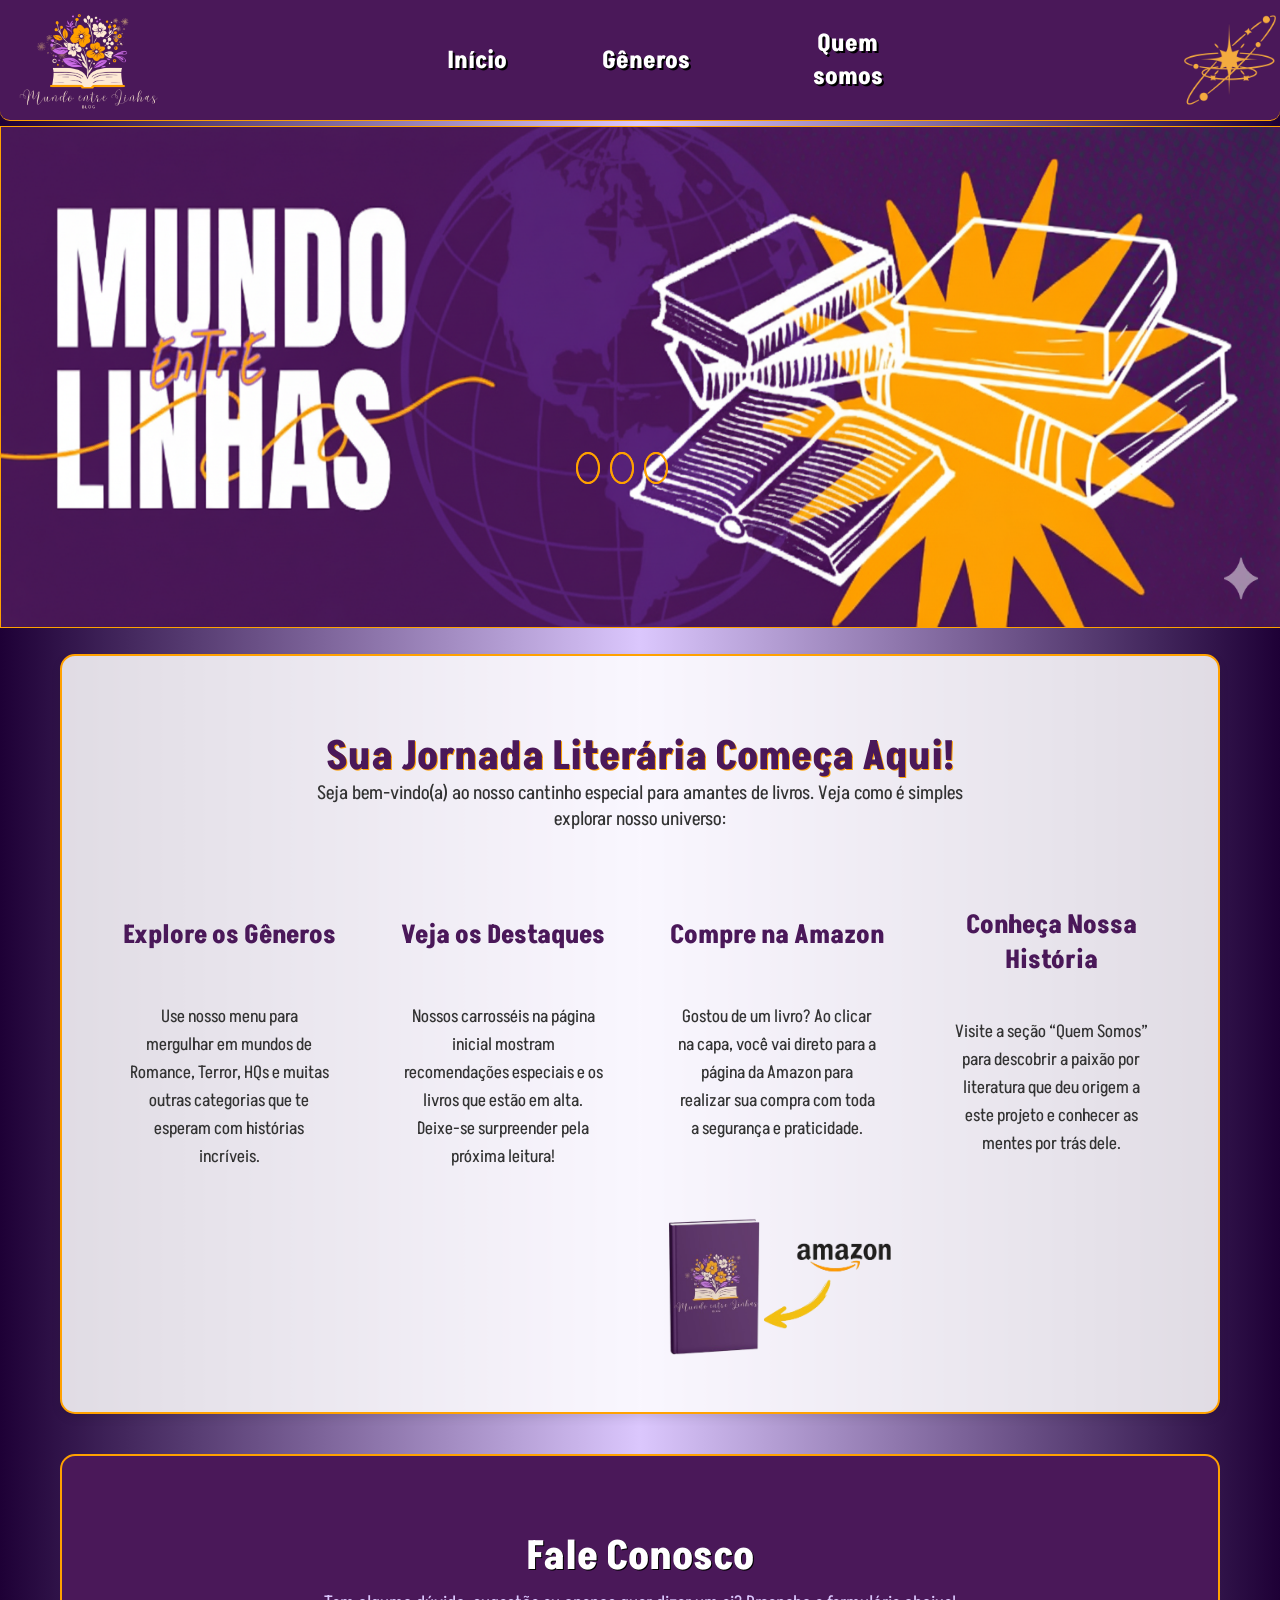
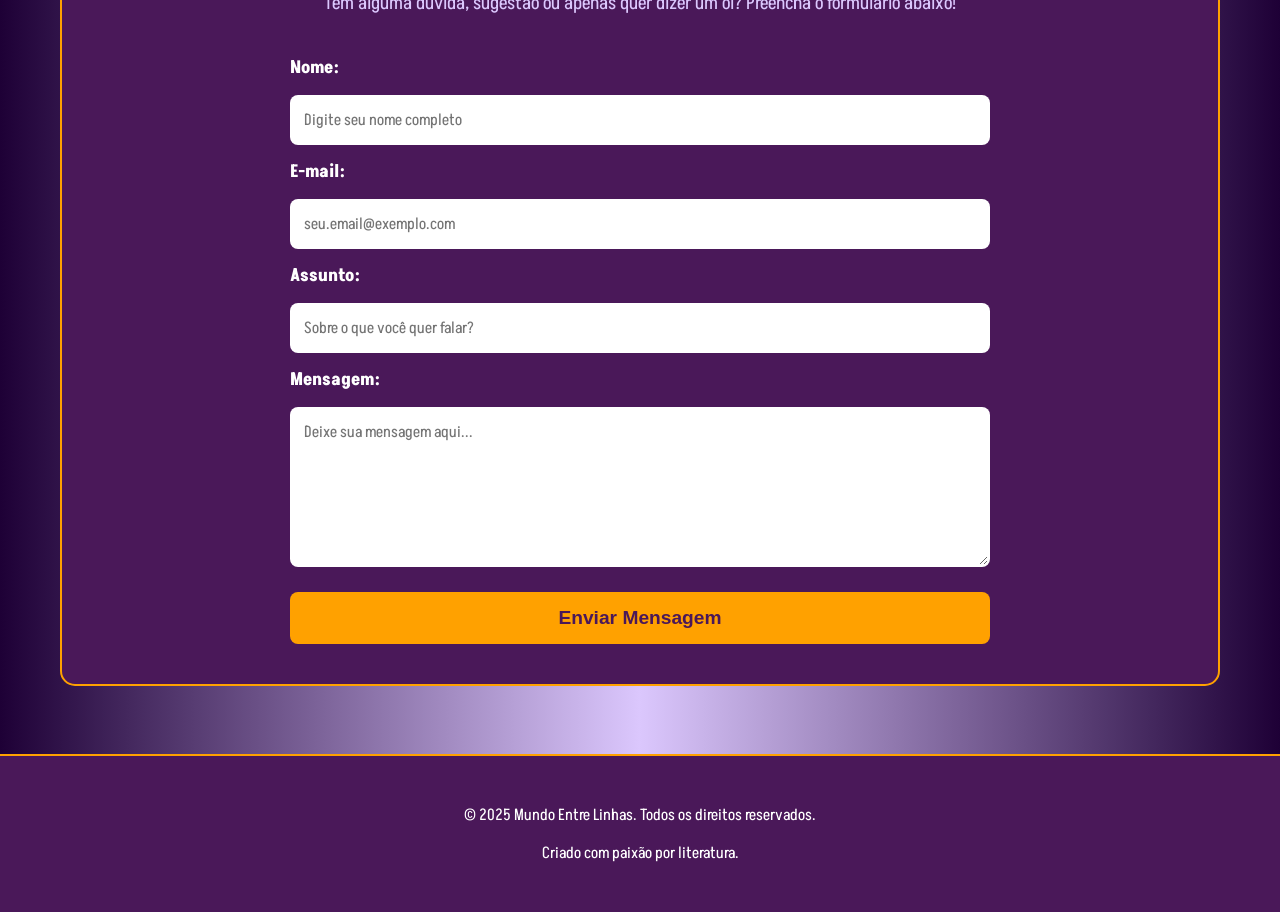
<file: index.html>
<!DOCTYPE html>
<html lang="pt-BR">
<head>
    <meta charset="UTF-8">
    <meta name="viewport" content="width=device-width, initial-scale=1.0">
    <title>Mundo Entre Linhas</title>
    <link rel="stylesheet" href="style.css">
    <link rel="icon" href="img/favicon.png">  <!--FAVICON-->

</head>
<body>

<!--Menu-->
    <header>
        <div class="header-content">
            <img src="img/logo.png" alt="logoheader" class="logo">
          <div class="cabecalho">
              <a href="">Início</a>
              <div class="dropdown">
                <a href="#" class="dropdown-btn">Gêneros</a>
                <div class="dropdown-content">
                    <a href="livros/romance.html">Românce</a>
                    <a href="livros/macabro.html">Terror</a>
                    <a href="livros/aventura.html">HQS</a>
                </div>
              </div>
                <a href="quem_somos/quem-somos.html">Quem somos</a>
          </div>
          <img src="img/sistema_solar.webp" alt="logoheader" class="logo">
        </div>
    </header>

    <!-- Carrossel tela inicial -->
    <section class="slider" id="inicio">
        <div class="slider-content">
          <input type="radio" name="btn-radio" id="radio1">
          <input type="radio" name="btn-radio" id="radio2">
          <input type="radio" name="btn-radio" id="radio3">

          <div class="slide-box primeiro">
            <img class="img-desktop" src="img/Carrossel 1.png" alt="slide 1">
            <img class="img-mobile" src="img/Carrossel 1.jpeg" alt="slide 1">
          </div>
   
          <div class="slide-box">
            <img class="img-desktop" src="img/Carrossel 2.jpeg" alt="slide 2">
            <img class="img-mobile" src="img/Carrossel 2.jpeg" alt="slide 2">
          </div>


          <div class="slide-box">
            <img class="img-desktop" src="img/Carrossel.jpeg" alt="slide 3">
            <img class="img-mobile" src="img/Carrossel.jpeg" alt="slide 3">
          </div>
   
          <div class="nav-auto">
            <div class="auto-btn1"></div>
            <div class="auto-btn2"></div>
            <div class="auto-btn3"></div>
          </div>
   
          <div class="nav-manual">
            <label for="radio1" class="manual-btn"></label>
            <label for="radio2" class="manual-btn"></label>
            <label for="radio3" class="manual-btn"></label>
          </div>
        </div>
    </section>


<main class="container">
        <section class="how-it-works">
            <h2 class="section-title">Sua Jornada Literária Começa Aqui!</h2>
            <p class="section-subtitle">Seja bem-vindo(a) ao nosso cantinho especial para amantes de livros. Veja como é simples explorar nosso universo:</p>
            <div class="steps-container">
                <div class="step">
                    <h3>Explore os Gêneros</h3>
                    <p>Use nosso menu para mergulhar em mundos de Romance, Terror, HQs e muitas outras categorias que te esperam com histórias incríveis.</p>
                </div>
                <div class="step">
                    <h3>Veja os Destaques</h3>
                    <p>Nossos carrosséis na página inicial mostram recomendações especiais e os livros que estão em alta. Deixe-se surpreender pela próxima leitura!</p>
                </div>
                 <div class="step">
                    <h3>Compre na Amazon</h3>
                    <p>Gostou de um livro? Ao clicar na capa, você vai direto para a página da Amazon para realizar sua compra com toda a segurança e praticidade.</p>
                    <img src="img/Imagem livro amazon.png" alt="Imagem capa interativa">
                </div>
                <div class="step">
                    <h3>Conheça Nossa História</h3>
                    <p>Visite a seção “Quem Somos” para descobrir a paixão por literatura que deu origem a este projeto e conhecer as mentes por trás dele.</p>
                </div>
            </div>
        </section>

        <section class="contact-section">
            <h2 class="section-title">Fale Conosco</h2>
            <p class="section-subtitle">Tem alguma dúvida, sugestão ou apenas quer dizer um oi? Preencha o formulário abaixo!</p>
            <form class="contact-form" action="#" method="post">
                <label for="name">Nome:</label>
                <input type="text" id="name" name="name" placeholder="Digite seu nome completo" required>

                <label for="email">E-mail:</label>
                <input type="email" id="email" name="email" placeholder="seu.email@exemplo.com" required>

                <label for="subject">Assunto:</label>
                <input type="text" id="subject" name="subject" placeholder="Sobre o que você quer falar?" required>

                <label for="message">Mensagem:</label>
                <textarea id="message" name="message" rows="6" placeholder="Deixe sua mensagem aqui..." required></textarea>

                <button type="submit" class="submit-btn">Enviar Mensagem</button>
            </form>

            <div id="success-message">
                <h3>Mensagem Enviada com Sucesso!</h3>
                <p>Obrigado por entrar em contato. Responderemos em breve!</p>
            </div>

        </section>
    </main>
<!-- Footer -->
 <footer class="site-footer">
        <p>© 2025 Mundo Entre Linhas. Todos os direitos reservados.</p>
        <p>Criado com paixão por literatura.</p>
   </footer>

    <a href="#inicio" id="back-to-top-btn" title="Voltar ao topo">&uarr;</a>

    <script src="script.js"></script>
        
      

</body>
</html>
</file>
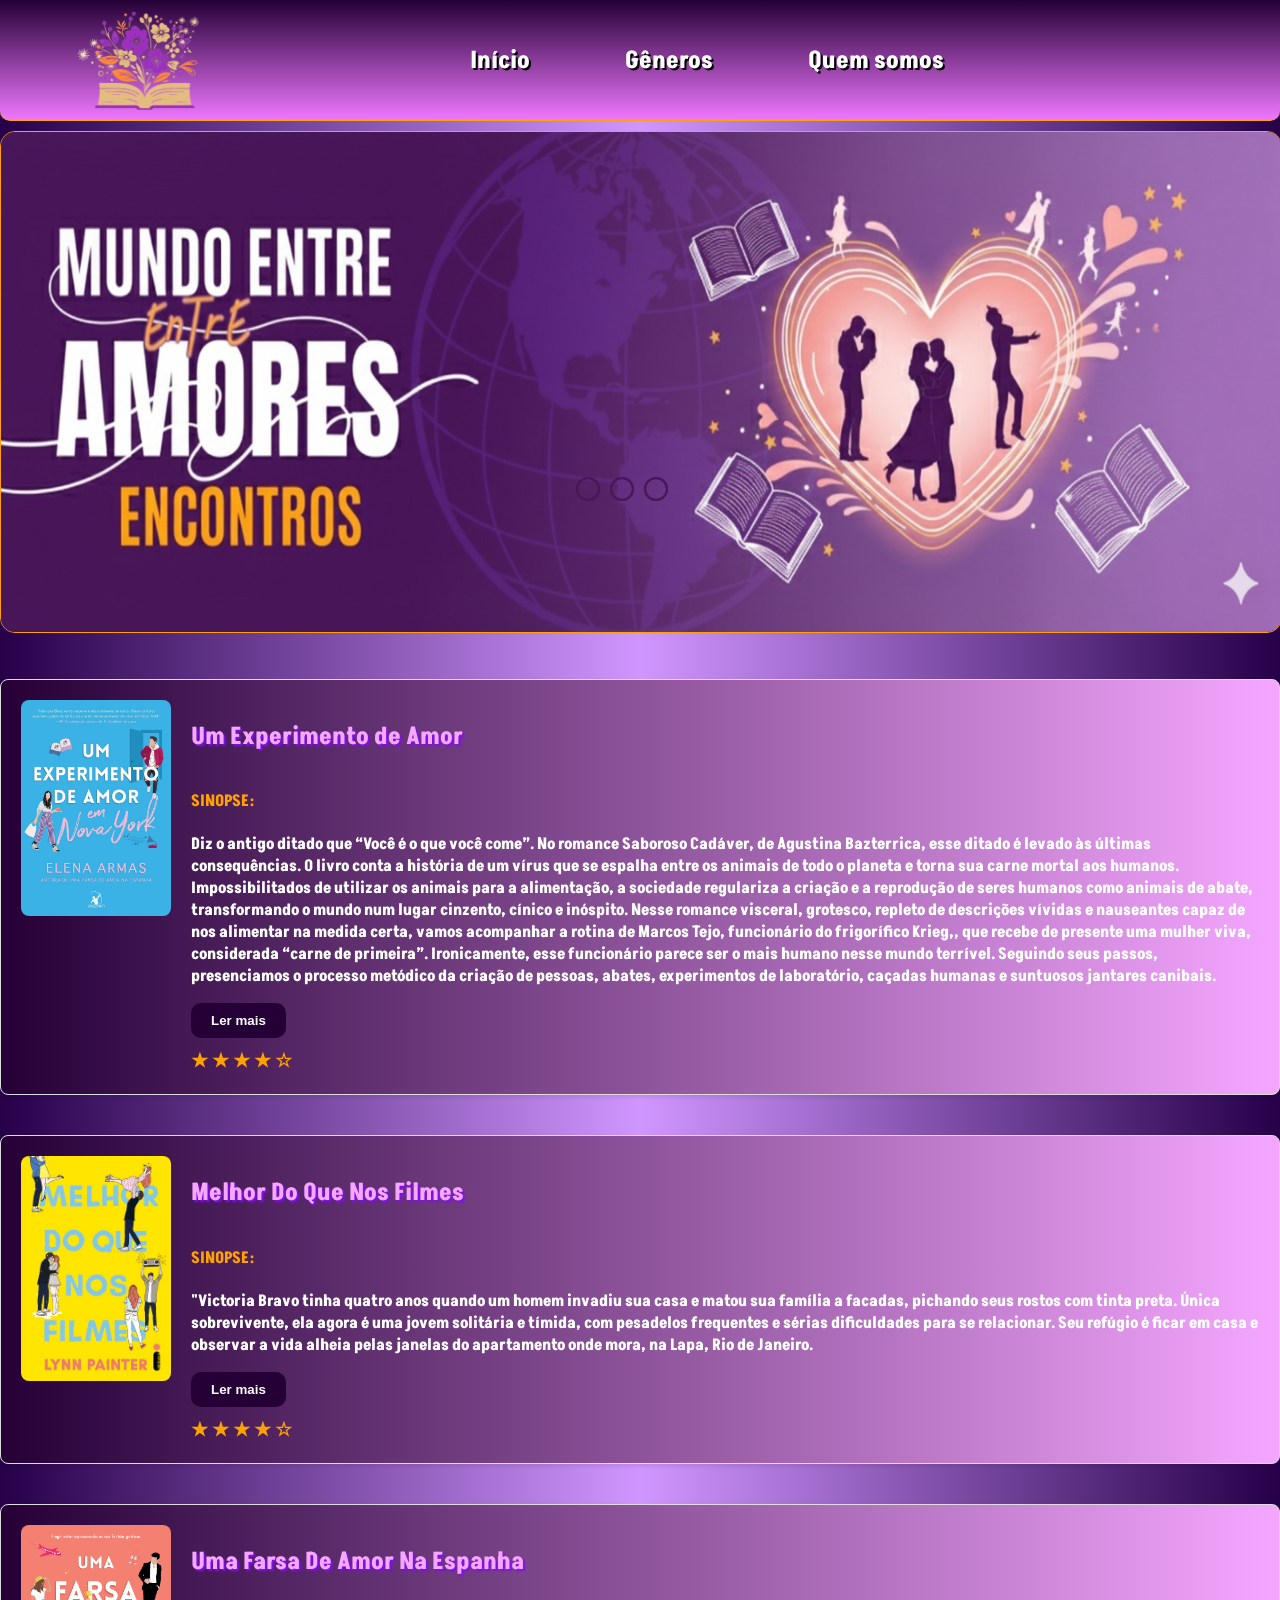
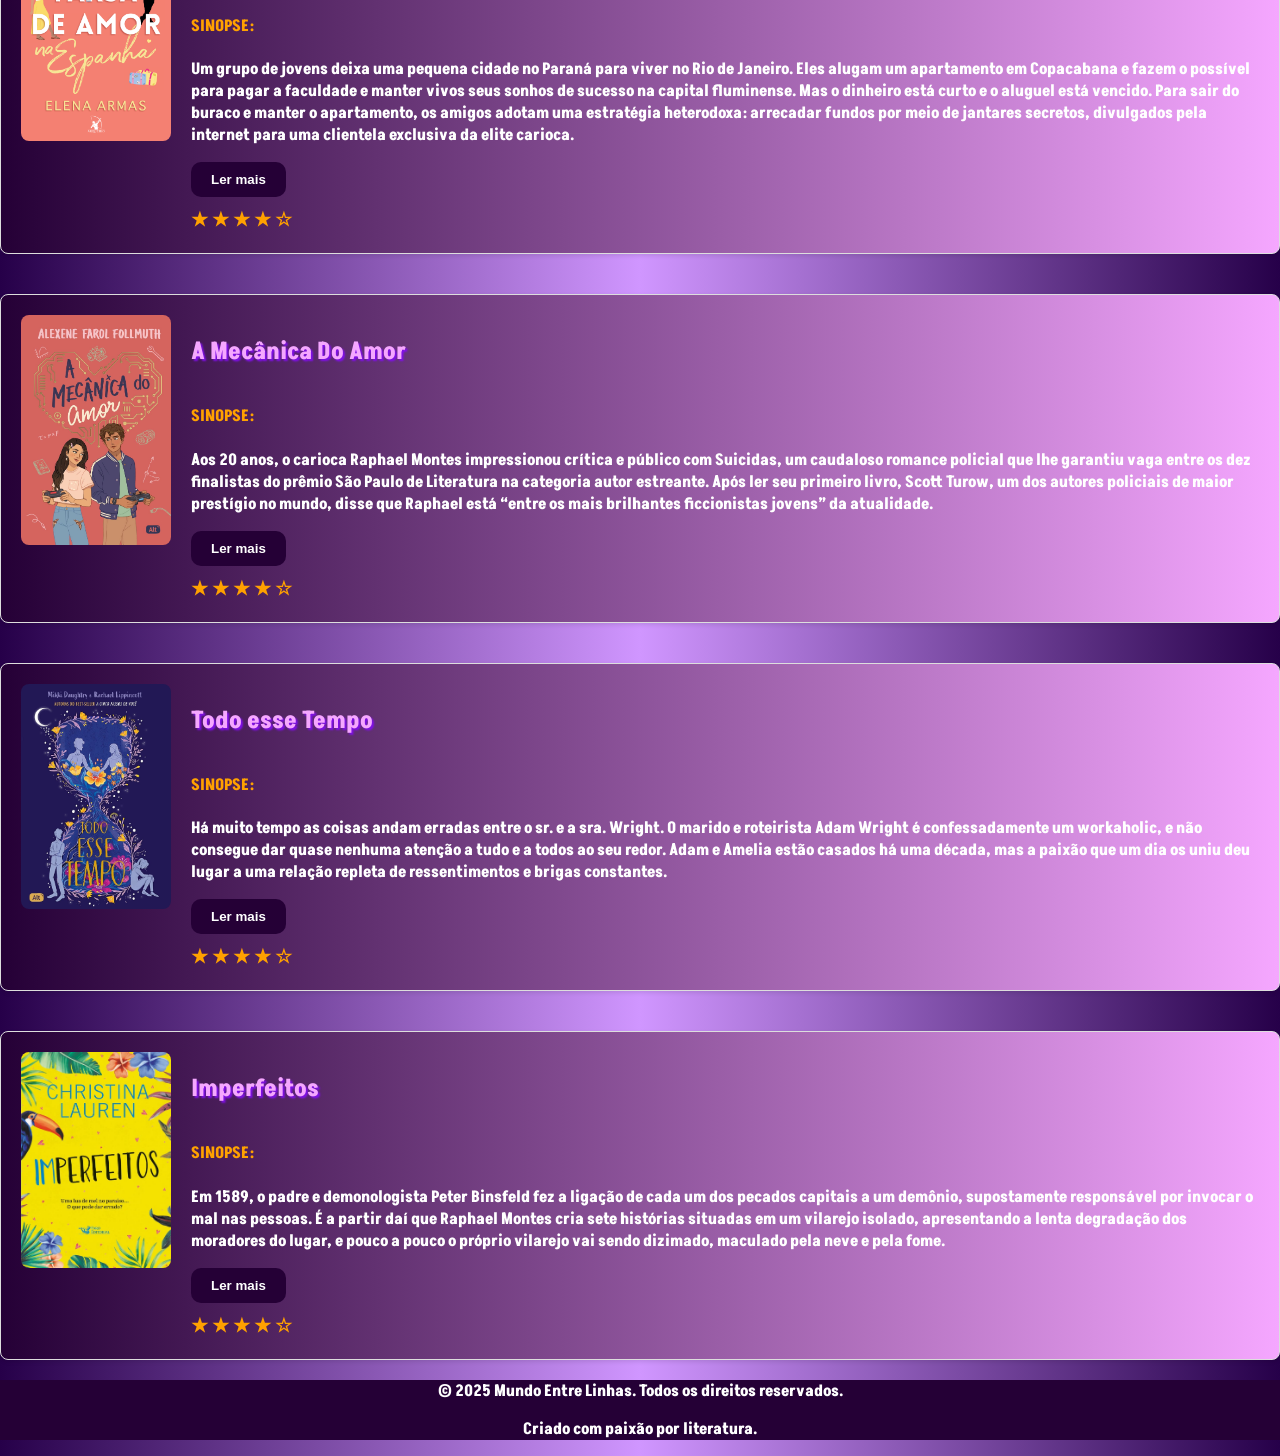
<file: livros/index.html>
<!DOCTYPE html>
<html lang="pt-BR">
<head>
    <meta charset="UTF-8">
    <meta name="viewport" content="width=device-width, initial-scale=1.0">
    <title>Mundo Entre Linhas</title>
    <link rel="stylesheet" href="mundo.css">
    <link rel="icon" href="../img/favicon.png">  <!--FAVICON-->
</head>
<body>


    <header>
        <div class="header-content">
            <img src="../img/favicon.png" alt="logoheader" class="logo">
          <div class="cabecalho">
              <a href="../index.html">Início</a>
              <div class="dropdown">
                <a href="#" class="dropdown-btn">Gêneros</a>
                <div class="dropdown-content">
                    <a href="../livros/index.html">Românce</a>
                    <a href="../livros/macabro.html">Terror</a>
                    <a href="../livros/aventura.html">HQS</a>
                </div>
              </div>
              <a href="../quem_somos/quem-somos.html">Quem somos</a>
          </div>
        </div>
    </header>


    <!-- Slider -->
    <section class="slider">
        <div class="slider-content">
          <input type="radio" name="btn-radio" id="radio1">
          <input type="radio" name="btn-radio" id="radio2">
          <input type="radio" name="btn-radio" id="radio3">
   
          <div class="slide-box primeiro">
            <img class="img-desktop" src="../img/romance.1.jpeg" alt="slide 1">
            <img class="img-mobile" src="../img/romance.1.jpeg" alt="slide 1">
          </div>
   
          <div class="slide-box">
            <img class="img-desktop" src="../img/romance.2.jpeg" alt="slide 2">
            <img class="img-mobile" src="../img/romance.2.jpeg" alt="slide 2">
          </div>


          <div class="slide-box">
            <img class="img-desktop" src="../img/Carrossel Romance 3.png" alt="slide 3">
            <img class="img-mobile" src="../img/Carrossel Romance 3.png" alt="slide 3">
          </div>
   
          <div class="nav-auto">
            <div class="auto-btn1"></div>
            <div class="auto-btn2"></div>
            <div class="auto-btn3"></div>
          </div>
   
          <div class="nav-manual">
            <label for="radio1" class="manual-btn"></label>
            <label for="radio2" class="manual-btn"></label>
            <label for="radio3" class="manual-btn"></label>
          </div>
        </div>
    </section>


    <div class="container">


<!-- Primeiro livro -->
<div class="book">
    <a href="https://www.amazon.com.br/experimento-amor-Nova-Sucesso-TikTok/dp/6555654740"><img src="../img/umexperimentode_amor.jpg" alt="Capa do livro Saboroso Cadáver"></a>
    <div class="book-content">
        <h2 class="book-title">Um Experimento de Amor</h2>
        <p class="book-description">
            <h4>SINOPSE:</h4>
            Diz o antigo ditado que “Você é o que você come”. No romance Saboroso Cadáver, de Agustina Bazterrica, esse ditado é levado às últimas consequências. O livro conta a história de um vírus que se espalha entre os animais de todo o planeta e torna sua carne mortal aos humanos. Impossibilitados de utilizar os animais para a alimentação, a sociedade regulariza a criação e a reprodução de seres humanos como animais de abate, transformando o mundo num lugar cinzento, cínico e inóspito. Nesse romance visceral, grotesco, repleto de descrições vívidas e nauseantes capaz de nos alimentar na medida certa, vamos acompanhar a rotina de Marcos Tejo, funcionário do frigorífico Krieg,, que recebe de presente uma mulher viva, considerada “carne de primeira”. Ironicamente, esse funcionário parece ser o mais humano nesse mundo terrível. Seguindo seus passos, presenciamos o processo metódico da criação de pessoas, abates, experimentos de laboratório, caçadas humanas e suntuosos jantares canibais.
            <span class="extra-content"> </span>
            <div id="aparecer" style="display: none;">Publicado originalmente em 2017, Saboroso Cadáver ganhou o Prêmio Clarín Novela naquele mesmo ano, na Argentina. Três anos depois, a tradução americana do livro recebeu o Ladies of Horror Fiction Award como melhor romance de 2020. Além disso, de acordo com o jornal Washington Post, foi um dos melhores lançamentos de horror, ficção científica e fantasia de 2020, ao lado de Temporada de Caça, de Stephen Graham Jones.</div>
<!--ARRUMAR O ID APARECER PARA QUE APAREÇA SÓ DEPOIS QUE A PESSOA CLICAR NO BOTÃO!-->
        </p>
        <button class="read-more" onclick='minhafuncao()'>Ler mais</button>
        <div class="stars">&#9733; &#9733; &#9733; &#9733; &#9734;</div>
    </div>
</div>
   
        <!-- Segundo livro -->
        <div class="book">
            <a href="https://www.amazon.com.br/Melhor-do-que-nos-filmes/dp/6555607289"><img src="../img/melhorquenosfilmes.jpg" alt="Capa do livro Uma mulher no escuro"></a>
            <div class="book-content">
                <h2 class="book-title">Melhor Do Que Nos Filmes </h2>
                <p class="book-description">
                    <h4>SINOPSE:</h4>
                    "Victoria Bravo tinha quatro anos quando um homem invadiu sua casa e matou sua família a facadas, pichando seus rostos com tinta preta. Única sobrevivente, ela agora é uma jovem solitária e tímida, com pesadelos frequentes e sérias dificuldades para se relacionar. Seu refúgio é ficar em casa e observar a vida alheia pelas janelas do apartamento onde mora, na Lapa, Rio de Janeiro.
                    <div id="aparecer2" style="display: none;" > Mas o passado bate à sua porta, e ela não sabe mais em quem pode confiar. Obrigada a enfrentar sua própria tragédia, Victoria embarca em uma jornada de amadurecimento e descoberta que a levará a zonas obscuras, mas também revelará as possibilidades do amor. Um psiquiatra, um amigo feito pela internet e um possível namorado ― qual dos três homens está usando tudo o que sabe para aterrorizar a vida de Vic? E o que afinal ele quer com ela?</div>
                </p>
                <button class="read-more" onclick='minhafuncao2()'>Ler mais</button>
                <div class="stars">&#9733; &#9733; &#9733; &#9733; &#9734;</div>
            </div>
        </div>
   
        <!-- Terceiro livro -->
        <div class="book">
            <a href="https://www.amazon.com.br/farsa-amor-Espanha-Sucesso-TikTok/dp/6555652977"><img src="../img/Uma farsa de amor na espanha.png" alt="Capa do liro Jantar Secreto"></a>
            <div class="book-content">
                <h2 class="book-title">Uma Farsa De Amor Na Espanha</h2>
                <p class="book-description">
                    <h4>SINOPSE:</h4>
                    Um grupo de jovens deixa uma pequena cidade no Paraná para viver no Rio de Janeiro. Eles alugam um apartamento em Copacabana e fazem o possível para pagar a faculdade e manter vivos seus sonhos de sucesso na capital fluminense. Mas o dinheiro está curto e o aluguel está vencido. Para sair do buraco e manter o apartamento, os amigos adotam uma estratégia heterodoxa: arrecadar fundos por meio de jantares secretos, 
                    divulgados pela internet para uma clientela exclusiva da elite carioca.
                    <div id="aparecer3" style="display: none;">A partir daí, eles se envolvem em uma espiral de crimes, descobrem uma rede de contrabando de corpos, matadouros clandestinos e grã-finos excêntricos, e levam ao limite uma índole perversa que jamais imaginaram existir em cada um deles.</div>
                </p>
                <button class="read-more" onclick='minhafuncao3()'>Ler mais</button>
                <div class="stars">&#9733; &#9733; &#9733; &#9733; &#9734;</div>
            </div>
        </div>
   
        <!-- Quarto livro -->
        <div class="book">
            <a href="https://www.amazon.com.br/mec%C3%A2nica-amor-Alexene-Farol-Follmuth/dp/6588131992"><img src="../img/mecanica_amor.jpg" alt="Capa do livro Dias perfeitos"></a>
            <div class="book-content">  
                <h2 class="book-title">A Mecânica Do Amor</h2>
                <p class="book-description">
                    <h4>SINOPSE:</h4>
                    Aos 20 anos, o carioca Raphael Montes impressionou crítica e público com Suicidas, um caudaloso romance policial que lhe garantiu vaga entre os dez finalistas do prêmio São Paulo de Literatura na categoria autor estreante. Após ler seu primeiro livro, Scott Turow, um dos autores policiais de maior prestígio no mundo, disse que Raphael está “entre os mais brilhantes ficcionistas jovens” da atualidade. 
                    <div id="aparecer4" style="display: none;">Ele certamente redefinirá a literatura policial brasileira e vai surgir como uma figura da cena literária mundial.” Agora, aos 23 anos, ele lança seu segundo livro, Dias perfeitos, romance que confirma seu talento e certamente vai expandir sua já considerável cota de fãs.
O protagonista do livro é Téo, um jovem e solitário estudante de medicina que divide seu tempo entre cuidar da mãe paraplégica e dissecar cadáveres nas aulas de anatomia.</div>
                </p>
                <button class="read-more" onclick='minhafuncao4()'>Ler mais</button>
                <div class="stars">&#9733; &#9733; &#9733; &#9733; &#9734;</div>
            </div>
        </div>
   
        <!-- Quinto livro -->
        <div class="book">
            <a href="https://www.amazon.com.br/Todo-esse-tempo-Rachael-Lippincott/dp/6588131089"><img src="../img/todoessetempo.jpg" alt="Capa do livro x"></a>
            <div class="book-content">
                <h2 class="book-title">Todo esse Tempo</h2>
                <p class="book-description">
                    <h4>SINOPSE:</h4>
                   Há muito tempo as coisas andam erradas entre o sr. e a sra. Wright. O marido e roteirista Adam Wright é confessadamente um workaholic, e não consegue dar quase nenhuma atenção a tudo e a todos ao seu redor. Adam e Amelia estão casados há uma década, mas a paixão que um dia os uniu deu lugar a uma relação repleta de ressentimentos e brigas constantes.
                    <div id="aparecer5" style="display: none;">Determinados a dar uma última chance ao casamento, eles decidem passar um fim de semana romântico em um lugar aconchegante, bucólico e nada comum. No entanto, o que seria um retiro de reencontro se transforma em uma tempestade de neve onde perdemos a visibilidade diante de um jogo de ressentimentos, segredos e obsessão. Prepare-se para uma leitura eletrizante, onde nada é o que parece ser.</div>
                </p>
                <button class="read-more" onclick='minhafuncao5()'>Ler mais</button>
                <div class="stars">&#9733; &#9733; &#9733; &#9733; &#9734;</div>
            </div>
        </div>
   
        <!-- Sexto livro -->
        <div class="book">
            <a href="https://www.amazon.com.br/Imperfeitos-Christina-Lauren/dp/6559571289"><img src="../img/imperfeitos.jpg" alt="Capa do livro y"></a>
            <div class="book-content">
                <h2 class="book-title">Imperfeitos</h2>
                <p class="book-description">
                    <h4>SINOPSE:</h4>
                    Em 1589, o padre e demonologista Peter Binsfeld fez a ligação de cada um dos pecados capitais a um demônio, supostamente responsável por invocar o mal nas pessoas. É a partir daí que Raphael Montes cria sete histórias situadas em um vilarejo isolado, apresentando a lenta degradação dos moradores do lugar, e pouco a pouco o próprio vilarejo vai sendo dizimado, maculado pela neve e pela fome.
                    <div id="aparecer6"style="display: none;">As histórias podem ser lidas em qualquer ordem, sem prejuízo de sua compreensão, mas se relacionam de maneira complexa, de modo que ao término da leitura as narrativas convergem para uma única e surpreendente conclusão.</div>
                </p>
                <button class="read-more" onclick='minhafuncao6()'>Ler mais</button>
                <div class="stars">&#9733; &#9733; &#9733; &#9733; &#9734;</div>
            </div>
        </div>
   
    </div>    


   <footer class="site-footer">
        <p>© 2025 Mundo Entre Linhas. Todos os direitos reservados.</p>
        <p>Criado com paixão por literatura.</p>
   </footer>
   


   <script src="../script.js"></script>
   <div class="hearts-container"></div>
   
  <script> const container = document.querySelector('.hearts-container');

function createHeart() {
  const heart = document.createElement('div');
  heart.classList.add('heart');
  heart.textContent = '❤';

  // posição e tamanho aleatórios
  heart.style.left = Math.random() * 100 + 'vw';
  heart.style.fontSize = 15 + Math.random() * 25 + 'px';
  heart.style.animationDuration = 4 + Math.random() * 3 + 's';
  heart.style.opacity = Math.random();

  container.appendChild(heart);

 
  setTimeout(() => {
    heart.remove();
  }, 7000);
}

// criar corações infinitamente
setInterval(createHeart, 100);</script>

</body>
</html>
</file>
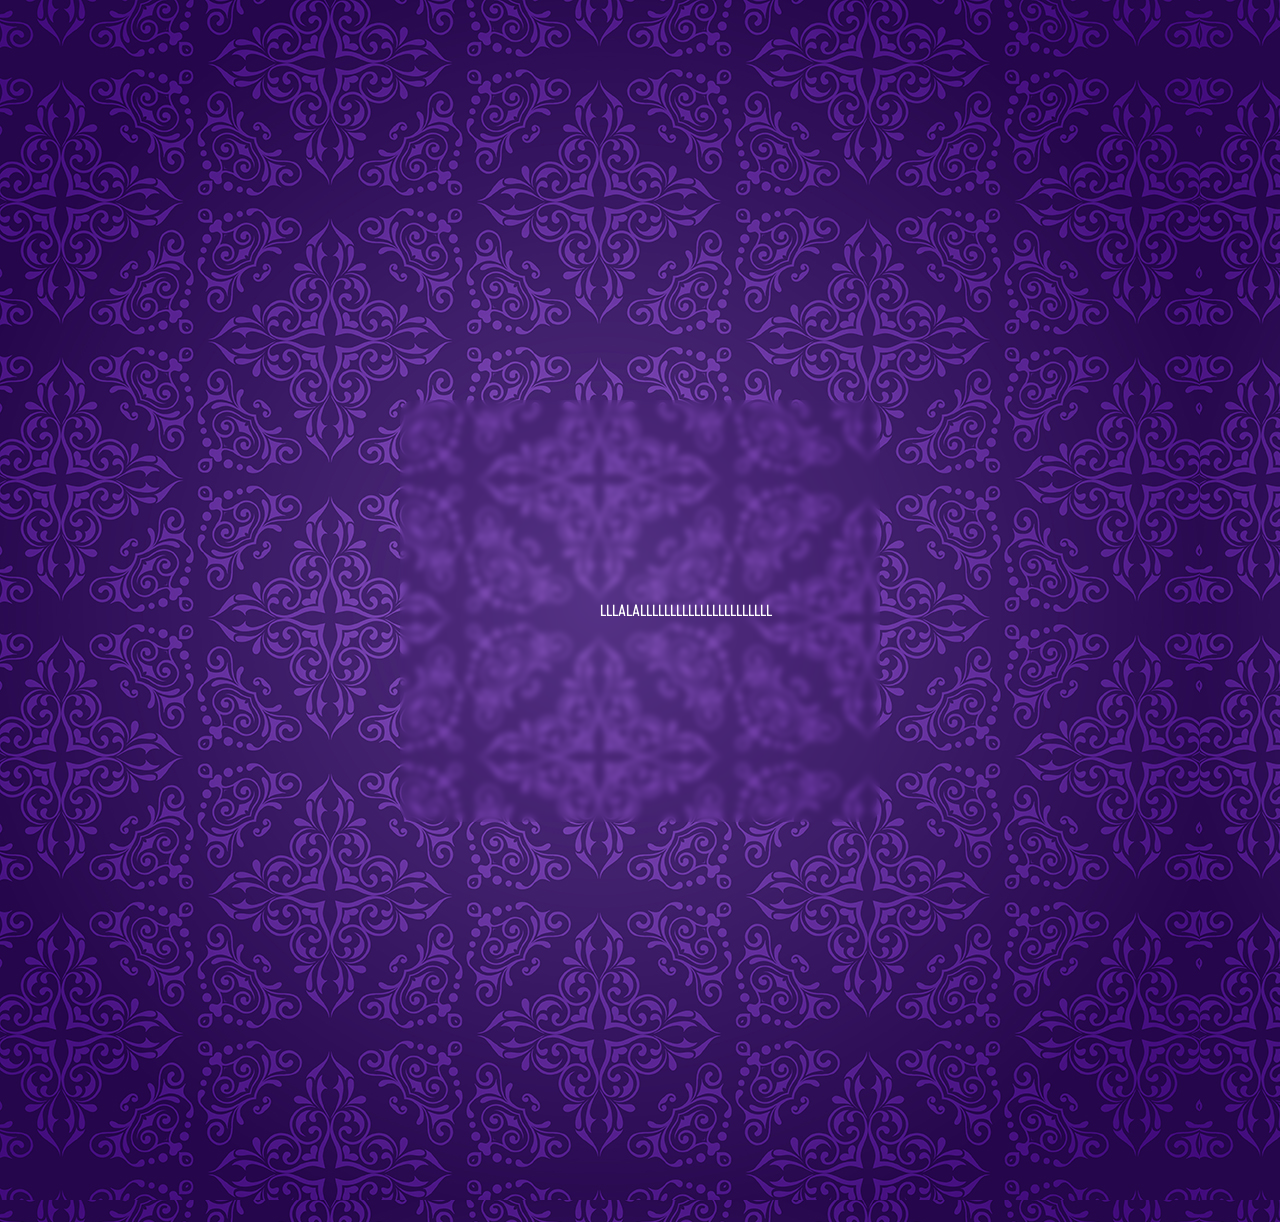
<file: mundoentrelinhas-0.0.5/quem_somos/index.html>
<!DOCTYPE html>
<html lang="pt-BR">
<head>
    <meta charset="UTF-8">
    <meta name="viewport" content="width=device-width, initial-scale=1.0">
    <title>Mundo Entre Linhas</title>
    <link rel="stylesheet" href="style.css">
    <link rel="icon" href="img/favicon.png">  <!--FAVICON-->

</head>
<body>
    <div class="caixa">
        LLLALALLLLLLLLLLLLLLLLLLLLLL
    </div>
</body>
</file>
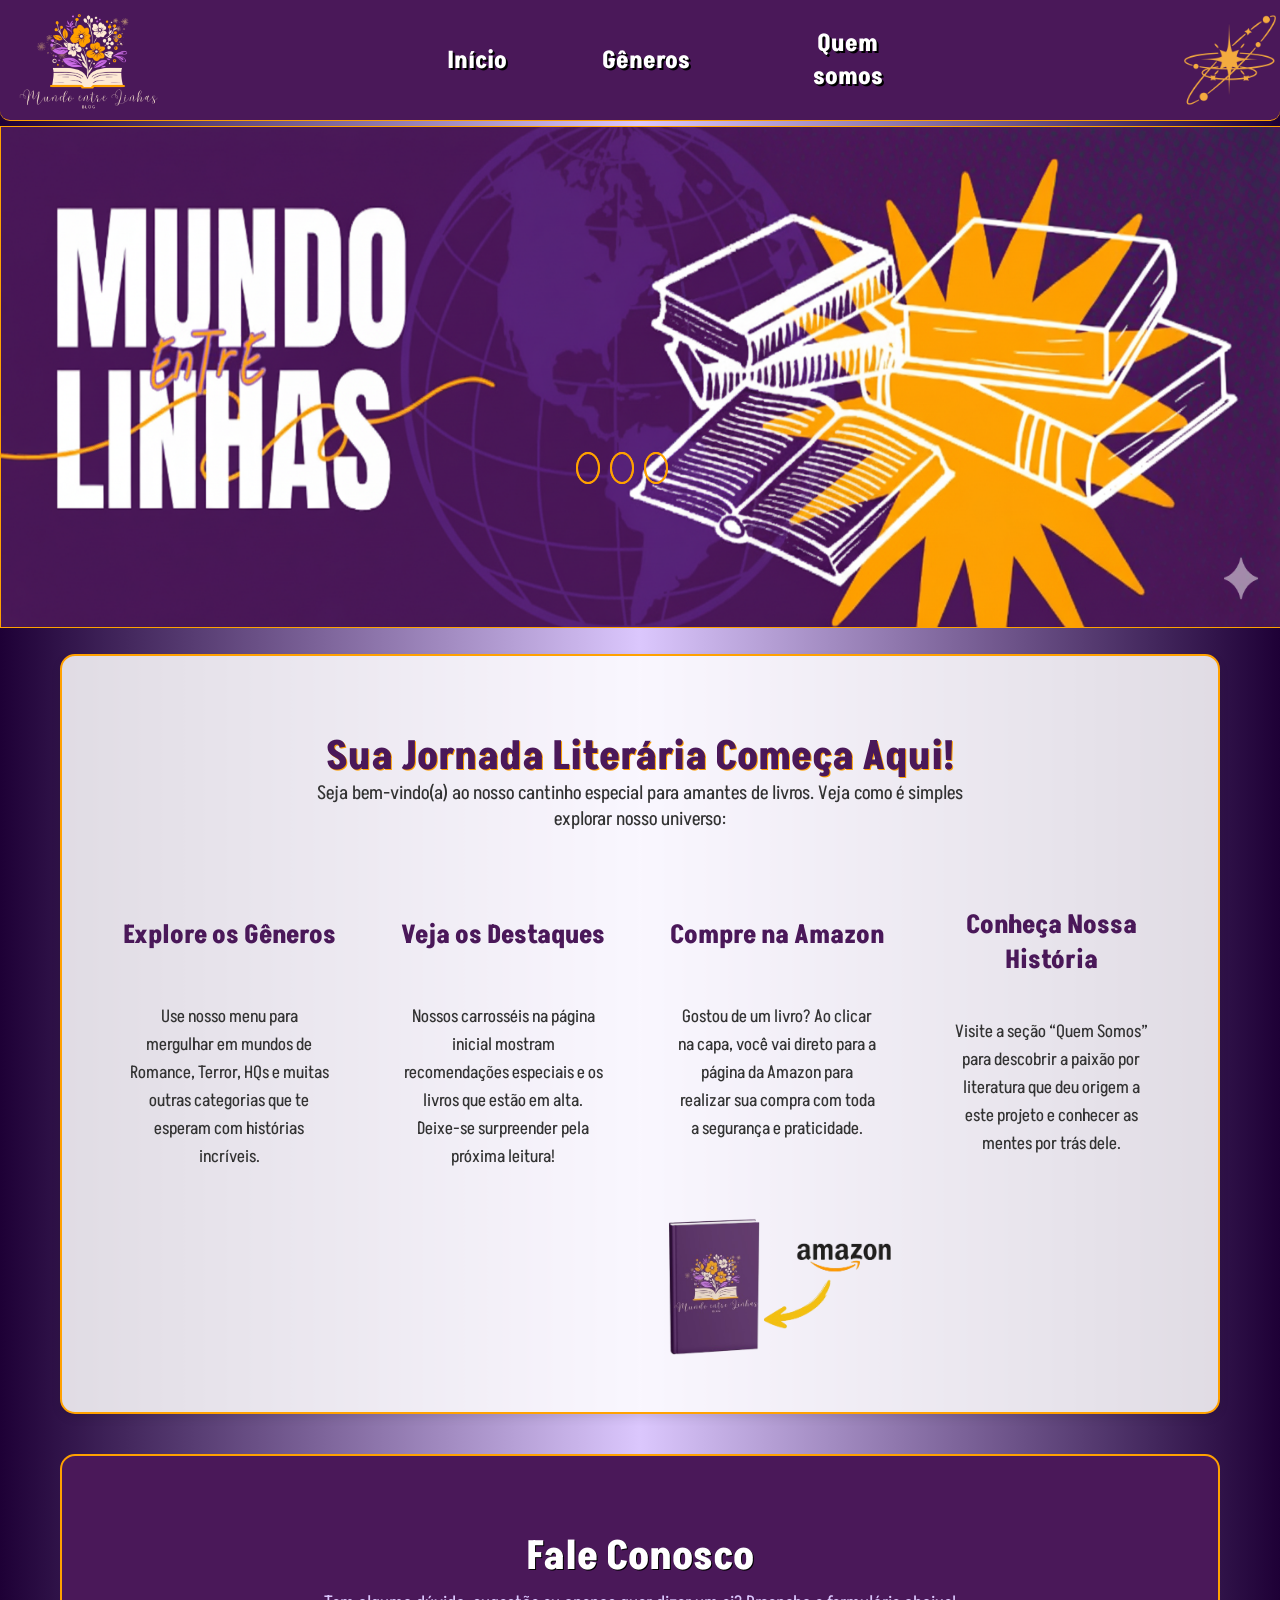
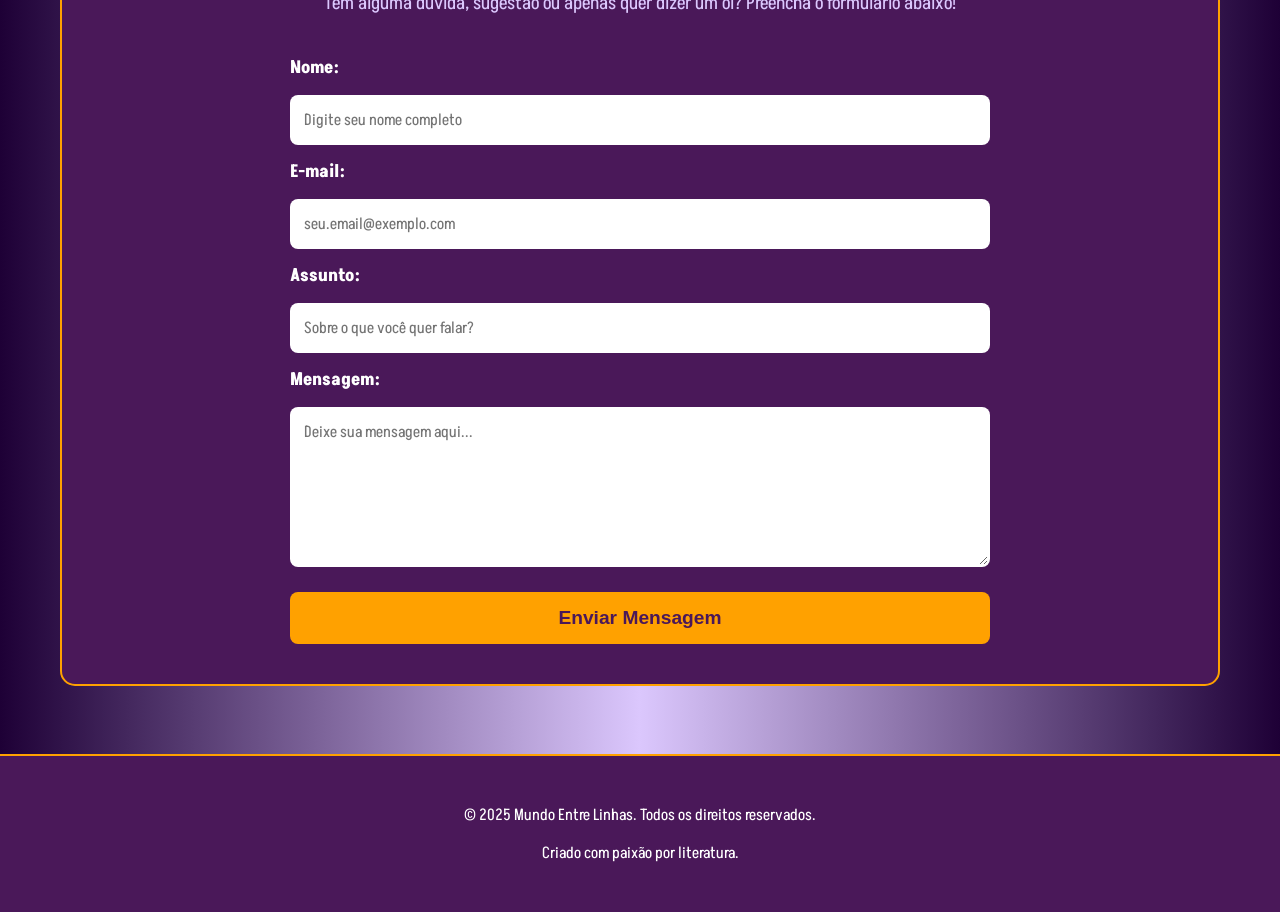
<file: Downloads/mundoentrelinhass-1.0.9/mundoentrelinhass-1.0.9/index.html>
<!DOCTYPE html>
<html lang="pt-BR">
<head>
    <meta charset="UTF-8">
    <meta name="viewport" content="width=device-width, initial-scale=1.0">
    <title>Mundo Entre Linhas</title>
    <link rel="stylesheet" href="style.css">
    <link rel="icon" href="img/favicon.png">  <!--FAVICON-->

</head>
<body>

<!--Menu-->
    <header>
        <div class="header-content">
            <img src="img/logo.png" alt="logoheader" class="logo">
          <div class="cabecalho">
              <a href="">Início</a>
              <div class="dropdown">
                <a href="#" class="dropdown-btn">Gêneros</a>
                <div class="dropdown-content">
                    <a href="livros/romance.html">Românce</a>
                    <a href="livros/macabro.html">Terror</a>
                    <a href="livros/aventura.html">HQS</a>
                </div>
              </div>
                <a href="quem_somos/quem-somos.html">Quem somos</a>
          </div>
          <img src="img/sistema_solar.webp" alt="logoheader" class="logo">
        </div>
    </header>

    <!-- Carrossel tela inicial -->
    <section class="slider" id="inicio">
        <div class="slider-content">
          <input type="radio" name="btn-radio" id="radio1">
          <input type="radio" name="btn-radio" id="radio2">
          <input type="radio" name="btn-radio" id="radio3">

          <div class="slide-box primeiro">
            <img class="img-desktop" src="img/Carrossel 1.png" alt="slide 1">
            <img class="img-mobile" src="img/Carrossel 1.jpeg" alt="slide 1">
          </div>
   
          <div class="slide-box">
            <img class="img-desktop" src="img/Carrossel 2.jpeg" alt="slide 2">
            <img class="img-mobile" src="img/Carrossel 2.jpeg" alt="slide 2">
          </div>


          <div class="slide-box">
            <img class="img-desktop" src="img/Carrossel.jpeg" alt="slide 3">
            <img class="img-mobile" src="img/Carrossel.jpeg" alt="slide 3">
          </div>
   
          <div class="nav-auto">
            <div class="auto-btn1"></div>
            <div class="auto-btn2"></div>
            <div class="auto-btn3"></div>
          </div>
   
          <div class="nav-manual">
            <label for="radio1" class="manual-btn"></label>
            <label for="radio2" class="manual-btn"></label>
            <label for="radio3" class="manual-btn"></label>
          </div>
        </div>
    </section>


<main class="container">
        <section class="how-it-works">
            <h2 class="section-title">Sua Jornada Literária Começa Aqui!</h2>
            <p class="section-subtitle">Seja bem-vindo(a) ao nosso cantinho especial para amantes de livros. Veja como é simples explorar nosso universo:</p>
            <div class="steps-container">
                <div class="step">
                    <h3>Explore os Gêneros</h3>
                    <p>Use nosso menu para mergulhar em mundos de Romance, Terror, HQs e muitas outras categorias que te esperam com histórias incríveis.</p>
                </div>
                <div class="step">
                    <h3>Veja os Destaques</h3>
                    <p>Nossos carrosséis na página inicial mostram recomendações especiais e os livros que estão em alta. Deixe-se surpreender pela próxima leitura!</p>
                </div>
                 <div class="step">
                    <h3>Compre na Amazon</h3>
                    <p>Gostou de um livro? Ao clicar na capa, você vai direto para a página da Amazon para realizar sua compra com toda a segurança e praticidade.</p>
                    <img src="img/Imagem livro amazon.png" alt="Imagem capa interativa">
                </div>
                <div class="step">
                    <h3>Conheça Nossa História</h3>
                    <p>Visite a seção “Quem Somos” para descobrir a paixão por literatura que deu origem a este projeto e conhecer as mentes por trás dele.</p>
                </div>
            </div>
        </section>

        <section class="contact-section">
            <h2 class="section-title">Fale Conosco</h2>
            <p class="section-subtitle">Tem alguma dúvida, sugestão ou apenas quer dizer um oi? Preencha o formulário abaixo!</p>
            <form class="contact-form" action="#" method="post">
                <label for="name">Nome:</label>
                <input type="text" id="name" name="name" placeholder="Digite seu nome completo" required>

                <label for="email">E-mail:</label>
                <input type="email" id="email" name="email" placeholder="seu.email@exemplo.com" required>

                <label for="subject">Assunto:</label>
                <input type="text" id="subject" name="subject" placeholder="Sobre o que você quer falar?" required>

                <label for="message">Mensagem:</label>
                <textarea id="message" name="message" rows="6" placeholder="Deixe sua mensagem aqui..." required></textarea>

                <button type="submit" class="submit-btn">Enviar Mensagem</button>
            </form>

            <div id="success-message">
                <h3>Mensagem Enviada com Sucesso!</h3>
                <p>Obrigado por entrar em contato. Responderemos em breve!</p>
            </div>

        </section>
    </main>

 <footer class="site-footer">
        <p>© 2025 Mundo Entre Linhas. Todos os direitos reservados.</p>
        <p>Criado com paixão por literatura.</p>
   </footer>

    <a href="#inicio" id="back-to-top-btn" title="Voltar ao topo">&uarr;</a>

    <script src="script.js"></script>
   
      

</body>
</html>
</file>
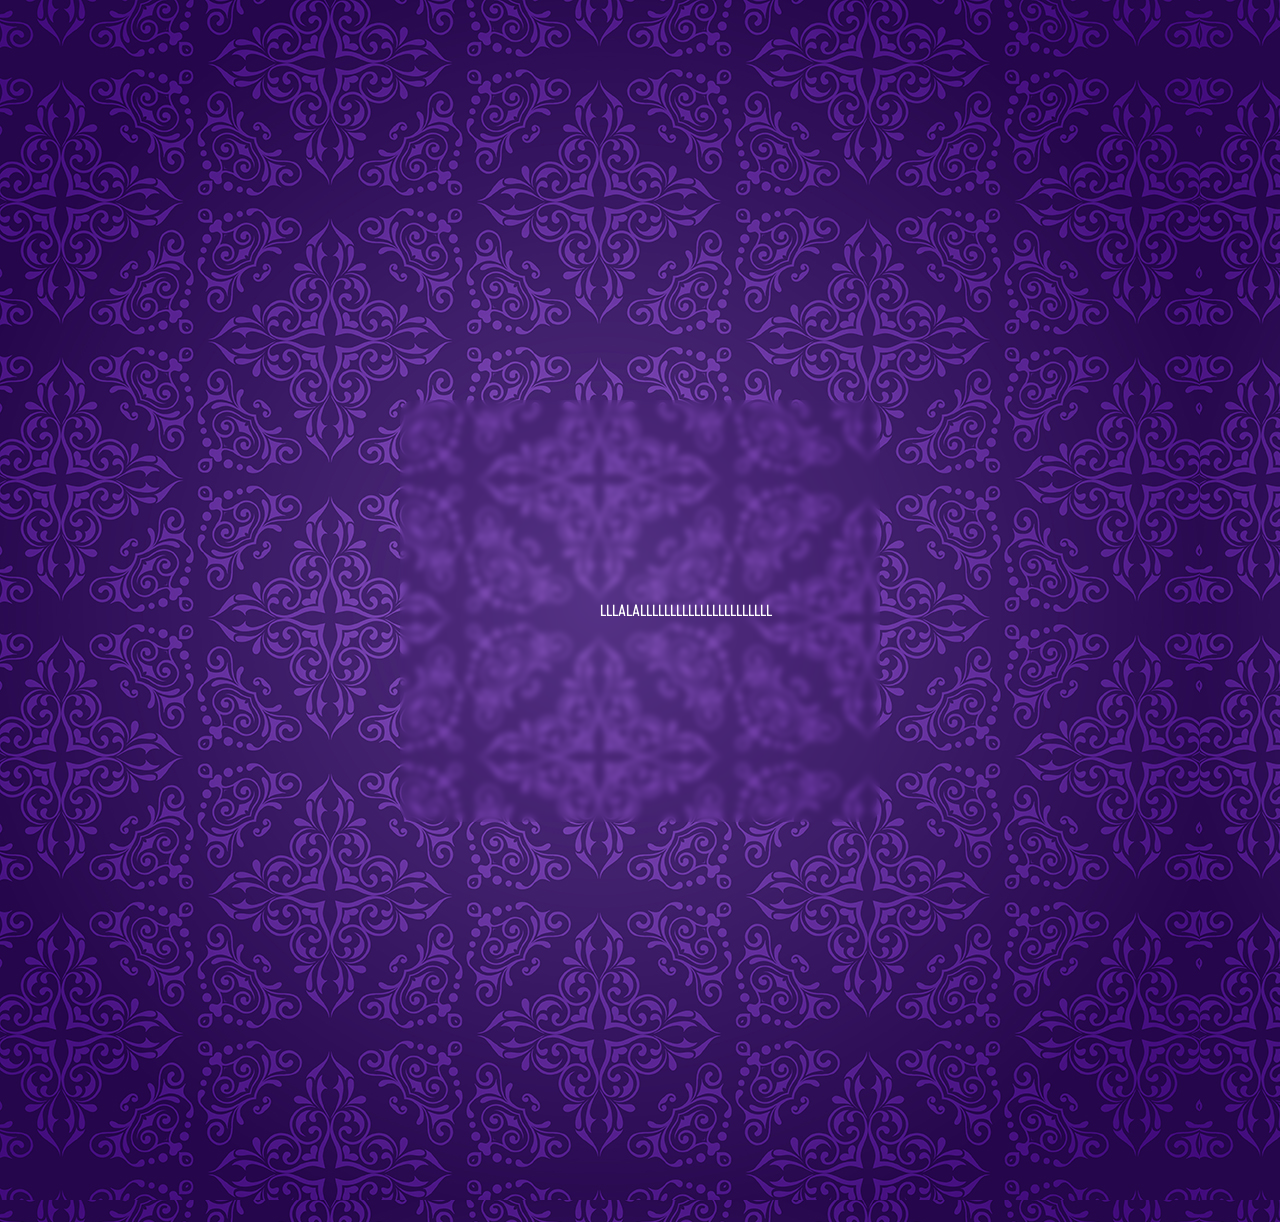
<file: Downloads/mundoentrelinhas-0.0.6 (3)/mundoentrelinhas-0.0.6/quem_somos/index.html>
<!DOCTYPE html>
<html lang="pt-BR">
<head>
    <meta charset="UTF-8">
    <meta name="viewport" content="width=device-width, initial-scale=1.0">
    <title>Mundo Entre Linhas</title>
    <link rel="stylesheet" href="style.css">
    <link rel="icon" href="../img/favicon.png">  <!--FAVICON-->

</head>
<body>
    <div class="caixa">
        LLLALALLLLLLLLLLLLLLLLLLLLLL
    </div>
</body>
</file>
<file: style.css>
/* Importa fontes externas do Google Fonts para serem usadas no site. */
@import url('https://fonts.googleapis.com/css2?family=Akshar:wght@300..700&family=Geist+Mono:wght@100..900&display=swap');

/* ---- VARIÁVEIS DE CORES E FONTES ---- */
:root {
    --cor-principal: #4A1859; /* Roxo escuro */
    --cor-secundaria: #ffa100; /* Laranja */
    --cor-branco: #ffffff; /* Branco */
}

/* ---- CONFIGURAÇÕES GERAIS ---- */

/* Rolagem suave */
html {
    scroll-behavior: smooth;
}

/* Remove a barra de rolagem padrão do navegador. */
::-webkit-scrollbar {
    display: none;
}

/* Estilos aplicados ao corpo (body) da página. */
body {
    font-family: 'Akshar', sans-serif; /* Define a fonte principal da página. */
    margin: 0; /* Remove a margem padrão. */
    padding: 0; /* Remove o preenchimento padrão. */
    background: linear-gradient( to right, #1e0036, #dbc7fd, #1e0036); /* Define um fundo com gradiente de cores. */
    color: #333; /* Define a cor do texto padrão. */
    overflow-x: hidden; /* Esconde qualquer conteúdo que transborde horizontalmente. */

}


/* ---- CABEÇALHO (HEADER) ---- */

/* Estilização do cabeçalho principal. */
header {
    background-color: #4A1859; /* Cor de fundo roxa. */
    border-bottom-left-radius: 10px; /* Arredonda o canto inferior esquerdo. */
    border-bottom-right-radius: 10px; /* Arredonda o canto inferior direito. */
    color: white; /* Cor do texto. */
    display: flex; /* Habilita o layout flexbox para alinhar os itens. */
    align-items: center; /* Alinha os itens verticalmente ao centro. */
    justify-content: space-between; /* Distribui o espaço entre os itens. */
    border-bottom: solid 1.5px #ffa100; /* Adiciona uma borda laranja na parte inferior. */
    height: 120px; /* Define a altura fixa do cabeçalho. */
    text-shadow: #000000 2px 2px; /* Adiciona uma sombra ao texto. */
}

/* Estilização da seção de links de navegação no cabeçalho. */
.cabecalho {
    color: #ffffff; /* Cor do texto. */
    padding: 10px; /* Espaçamento interno. */
    display: flex; /* Organiza os links em linha. */
    align-items: center; /* Alinha os links verticalmente. */
    justify-content: center; /* Alinha os links horizontalmente. */
    font-size: 1.5em; /* Tamanho da fonte. */
    font-weight: bold; /* Deixa o texto em negrito. */
    margin-right: 50px; /* Margens para posicionamento. */
    margin-left: 10px;
    border-radius: 15px; /* Arredonda as bordas. */
    margin: 250px;
    gap: 80px; /* Espaço entre os links. */
}

.dropdown{
    position: relative;
    display: inline-block;
}

.dropdown-btn{
    color: #fff;
    text-decoration: none;
    padding: 10px 15px;
    font-weight: bold;
    cursor: pointer;
}

.dropdown-content{
    display: none;
    position: absolute;
    backdrop-filter: blur(3px);
    min-width: 160px;
    border-radius: 5px;
    box-shadow: 0 3px 8px rgba(0, 0, 0, 0.3);
    z-index: 999;
}

.dropdown-content a{
    color: #fff;
    padding: 10px;
    text-decoration: none;
    display: block;
}

.dropdown-content a:hover{
    background-color: #aa78ff;
}

.show{
    display: block;
    animation: fadeIn 0.2 ease-in-out;
}

@keyframes fadeIn {
    from{ opacity: 0; transform: translateY(-5px);}
    to{ opacity: 1; transform: translateY(0);} 
}
/* Estilos para os links (<a>) dentro do cabeçalho. */
header a {
    color: white; /* Cor do texto. */
    text-decoration: none; /* Adiciona sublinhado. */
}

/* Estilo para links já visitados. */
header a:visited {
    color: rgb(255, 255, 255);
}

/* Efeito ao passar o mouse sobre os links. */
header a:hover {
    color: #ffbf51; /* Muda a cor do texto. */
    transform: scale(1.1); /* Aumenta o tamanho do link. */
    transition: 180ms ease-in; /* Define uma transição suave para o efeito. */
}

/* Estilo para o título principal (h1) no cabeçalho. */
header h1 {
    margin: 0; /* Remove margens. */
    font-size: 2.5em; /* Tamanho da fonte. */
}

/* Container para alinhar o conteúdo do cabeçalho (logos e navegação). */
.header-content {
    display: flex; /* Usa flexbox para alinhar os itens. */
    align-items: center; /* Alinha verticalmente ao centro. */
    justify-content: space-evenly; /* Distribui o espaço igualmente. */
    gap: 10px; /* Espaço entre os elementos. */
    text-align: center; /* Centraliza o texto. */
    margin: 0 auto; /* Centraliza o container na página. */
}

/* Estilização das imagens de logo no cabeçalho. */
.logo {
    max-height: 100%; /* Garante que a logo não exceda a altura do header. */
    height: 100px; /* Altura da logo. */
    width: auto; /* Mantém a proporção da imagem. */
}


/* ---- CARROSSEL DE IMAGENS (SLIDER) ---- */

/* Define o contêiner principal do carrossel. */
.slider-content {
    width: 400%; /* Largura total para comportar todos os slides lado a lado. */
    margin-top: 5px; /* Margem no topo. */
    height: auto; /* Altura automática. */
    display: flex; /* Alinha os slides horizontalmente. */
}

/* Esconde os botões de rádio (usados para controlar o slide) e as imagens para mobile por padrão. */
.slider-content input, .img-mobile {
    display: none;
}

/* Estilização de cada caixa de slide individual. */
.slide-box {
    width: 25%; /* Cada slide ocupa 25% da largura do .slider-content. */
    height: auto;
    position: relative; /* Necessário para posicionar os botões de navegação. */
    transition: 1s; /* Animação suave na troca de slides. */
}

/* Estilização das imagens dentro do carrossel. */
.slide-box img {
    width: 100%; /* Imagem ocupa toda a largura da .slide-box. */
    height: 500px; /* Altura fixa para as imagens. */
    border: 1.5px solid #ffa100; /* Borda laranja. */
}

/* Posicionamento dos botões de navegação (manual e automático). */
.nav-manual, .nav-auto {
    position: absolute; /* Permite posicionar sobre as imagens. */
    width: 100%;
    margin-top: 28%;
    margin-left: 45%;
    display: flex;
    float: center;
}

/* Estilização dos botões (bolinhas). */
.nav-manual .manual-btn, .nav-auto div {
    border: 2px solid #ffa100; /* Borda laranja. */
    padding: 10px; /* Espaçamento interno para criar o formato de bolinha. */
    border-radius: 50%; /* Deixa o elemento redondo. */
    cursor: pointer; /* Muda o cursor para uma mão. */
    transition: 0.2s; /* Transição suave. */
    margin-top: -32px;
}

/* Espaçamento entre os botões. */
.nav-manual .manual-btn:not(:last-child), .nav-auto div:not(:last-child) {
    margin-right: 10px;
}

/* Efeito ao passar o mouse sobre o botão manual. */
.nav-manual .manual-btn:hover {
    background-color: #ffa100;
}

/* Lógica de controle do Carrossel */
/* Quando o primeiro radio button está selecionado, a bolinha automática correspondente fica roxa. */
#radio1:checked ~ .nav-auto .auto-btn1,
#radio2:checked ~ .nav-auto .auto-btn2,
#radio3:checked ~ .nav-auto .auto-btn3 {
    background-color: #b039d4;
}

/* Move o conjunto de slides para a esquerda com base no botão de rádio selecionado. */
#radio1:checked ~ .primeiro {
    margin-left: 0%; /* Mostra o primeiro slide. */
}

#radio2:checked ~ .primeiro {
    margin-left: -25%; /* Desloca para mostrar o segundo slide. */
}

#radio3:checked ~ .primeiro {
    margin-left: -50%; /* Desloca para mostrar o terceiro slide. */
}


/* ---- SEÇÃO DE CONTEÚDO PRINCIPAL ---- */

/* Estilização do container de texto "Bem-vindo". */
.fundo {
    color: rgb(255, 255, 255); /* Cor do texto. */
    font-weight: bold; /* Texto em negrito. */
    font-size: 25px; /* Tamanho da fonte. */
    margin-top: 35px; /* Margem superior. */
    margin-left: 60px; /* Margens laterais. */
    margin-right: 60px;
    border: 5px double #ffa100; /* Borda dupla laranja. */
    display: flex;
    flex-direction: column;
    background-color: #4a1859; /* Cor de fundo roxa. */
    border-radius: 10px; /* Bordas arredondadas. */
}

/* Estilização do parágrafo dentro da seção "fundo". */
div p {
    margin-top: 10px; /* Margem no topo do texto. */
    text-align: justify; /* Alinhamento justificado. */
    padding: 15px; /* Espaçamento interno. */
    text-shadow: #000000 1.5px 1.5px; /* Sombra no texto. */
}

/* ---- ESTILOS DE LIVROS (Não utilizados na página principal, mas definidos) ---- */
/* Os estilos abaixo parecem ser para uma seção de livros que não está no HTML fornecido, mas estão prontos para uso. */

/* Estilo do container de cada livro. */
.book {
    display: flex;
    align-items: flex-start;
    background-color: white;
    border: 1px solid #ddd;
    border-radius: 8px;
    padding: 20px;
    margin-bottom: 20px;
    margin-top: 40px;
    box-shadow: 0 2px 4px rgba(0, 0, 0, 0.1);
}

/* Estilo da imagem (capa) do livro. */
.book img {
    width: 150px;
    height: auto;
    margin-right: 20px;
    border-radius: 8px;
    transition: 500ms linear; /* Efeito de transição suave. */
}

/* Efeito de sombra ao passar o mouse sobre a capa do livro. */
.book img:hover {
    top: 1px;
    box-shadow: 5px 5px 5px #FFA100;
}

/* Container para o conteúdo textual do livro (título, descrição, etc.). */
.book-content {
    flex: 1; /* Permite que este container ocupe o espaço restante. */
}

/* Estilo do título do livro. */
.book-title {
    font-size: 1.5em;
    margin-bottom: 10px;
    color: #4A1859;
}

/* ---- RODAPÉ (FOOTER) ---- */
.site-footer {
    background-color: var(--cor-principal);
    color: var(--cor-branco);
    text-align: center;
    padding: 2rem;
    margin-top: 3rem;
    border-top: 2px solid var(--cor-secundaria);
}

/* ---- BOTÃO VOLTAR AO TOPO ---- */
#back-to-top-btn {
    position: fixed;
    bottom: 20px;
    right: 20px;
    background-color: var(--cor-principal);
    color: var(--cor-branco);
    width: 50px;
    height: 50px;
    border-radius: 50%;
    border: 2px solid var(--cor-secundaria);
    text-align: center;
    line-height: 46px;
    font-size: 28px;
    font-weight: bold;
    text-decoration: none;
    z-index: 100;
    cursor: pointer;
    opacity: 0;
    visibility: hidden;
    transition: opacity 0.4s ease-in-out, visibility 0.4s ease-in-out;
}
#back-to-top-btn:hover {
    background-color: var(--cor-secundaria);
    color: var(--cor-principal);
}
#back-to-top-btn.show {
    opacity: 1;
    visibility: visible;
}

/* RESPONSIVIDADE */
/* @media aplica estilos apenas quando a condição (tamanho da tela) é atendida. */

/* Para tablets e telas menores (até 768px) */
@media (max-width: 768px) {
    .site-header h1 {
        font-size: 2rem;
    }
    
    .header-content {
        flex-direction: column; /* Coloca o logo acima do texto */
        gap: 10px;
    }

    .main-nav ul {
        flex-direction: column; /* Menu vira uma coluna */
        gap: 10px;
    }

    .banner h2 {
        font-size: 2.5rem;
    }

    .recipe-container {
        flex-direction: column; /* Receitas ficam uma abaixo da outra */
    }
}

/* Para celulares (até 480px) */
@media (max-width: 480px) {
    body {
        font-size: 16px;
    }

    .site-header {
        padding: 1rem;
    }

    main {
        padding: 1rem;
    }

    .content-section {
        padding: 1.5rem;
    }

        .site-header h1 {
            font-size: 1.8rem;
        }
    }

    /* ---- SEÇÃO DE CONTEÚDO PRINCIPAL (ATUALIZADO) ---- */
.container {
    padding: 20px 60px;
}

.section-title {
    color: var(--cor-principal);
    text-align: center;
    font-size: 2.5em;
    margin-bottom: 20px;
    text-shadow: 1px 1px var(--cor-secundaria);
}

.section-subtitle {
    text-align: center;
    color: #333;
    font-size: 1.2em;
    margin-top: -15px;
    margin-bottom: 40px;
    max-width: 700px;
    margin-left: auto;
    margin-right: auto;
}

/* ---- SEÇÃO "COMO FUNCIONA" (LAYOUT CORRIGIDO E REFINADO) ---- */
.how-it-works {
    background-color: rgba(255, 255, 255, 0.85);
    padding: 40px 50px; /* Aumenta o espaçamento interno geral */
    border-radius: 15px;
    margin-bottom: 40px;
    border: 2px solid var(--cor-secundaria);
    box-shadow: 0 4px 10px rgba(0, 0, 0, 0.1);
}

.how-it-works .section-title {
    margin-bottom: 10px;
}

.how-it-works .section-subtitle {
    margin-bottom: 50px; /* Mais espaço entre o subtítulo e os cards */
}

/* O container que alinha os 4 passos */
.steps-container {
    display: flex;
    /* PONTO CRÍTICO: Alinha todos os cards no topo, resolvendo o desalinhamento vertical */
    align-items: flex-start;
    justify-content: space-between;
    gap: 40px; /* Aumenta o espaço entre os cards para um melhor respiro */
}

/* Estilo de cada card de passo */
.step {
    flex: 1; /* Garante que os cards dividam o espaço igualmente */
    /* PONTO CRÍTICO: Centraliza todo o conteúdo (título, texto, imagem) para um visual limpo */
    text-align: center;
    display: flex;
    flex-direction: column;
    align-items: center;
}

.step h3 {
    color: var(--cor-principal);
    font-size: 1.6em;
    margin-bottom: 15px;
    /* Garante que os títulos fiquem bem alinhados mesmo se tiverem tamanhos diferentes */
    min-height: 55px;
    display: flex;
    align-items: center;
    justify-content: center;
}

/* Estilo do texto descritivo */
.step p {
    font-size: 1.1em;
    line-height: 1.6;
    color: #333;
    text-shadow: none;
    /* Força o alinhamento centralizado para um bloco de texto mais coeso */
    text-align: center;
}

/* Estilo para a imagem que você adicionou */
.step img {
    max-width: 100%; /* A imagem se ajustará à largura do card */
    height: auto;
    margin-top: 20px; /* Adiciona um espaço consistente acima da imagem */
}

/* Seção de Formulário de Contato */
.contact-section {
    background-color: var(--cor-principal);
    padding: 40px;
    border-radius: 15px;
    border: 2px solid var(--cor-secundaria);
}

.contact-section .section-title {
    color: var(--cor-branco);
    text-shadow: 1px 1px #000;
}

.contact-section .section-subtitle {
    color: #dbc7fd;
}

.contact-form {
    display: flex;
    flex-direction: column;
    gap: 15px;
    max-width: 700px;
    margin: 0 auto;
}

.contact-form label {
    color: var(--cor-branco);
    font-weight: bold;
    font-size: 1.1em;
}

.contact-form input,
.contact-form textarea {
    width: 100%;
    padding: 12px;
    border-radius: 8px;
    border: 2px solid transparent;
    font-family: 'Akshar', sans-serif;
    font-size: 1em;
    transition: border-color 0.3s, box-shadow 0.3s;
    box-sizing: border-box; /* Garante que padding não afete a largura total */
}

.contact-form input:focus,
.contact-form textarea:focus {
    outline: none;
    border-color: var(--cor-secundaria);
    box-shadow: 0 0 8px rgba(255, 161, 0, 0.5);
}

.submit-btn {
    background-color: var(--cor-secundaria);
    color: var(--cor-principal);
    padding: 15px;
    border: none;
    border-radius: 8px;
    font-size: 1.2em;
    font-weight: bold;
    cursor: pointer;
    transition: background-color 0.3s, transform 0.2s;
    margin-top: 10px;
}

.submit-btn:hover {
    background-color: #ffb940; /* Um tom mais claro do laranja */
    transform: translateY(-3px);
}


/* ---- AJUSTES DE RESPONSIVIDADE ---- */

/* Atualize suas media queries existentes com estas regras */

@media (max-width: 768px) {
    .container {
        padding: 20px;
    }

    .steps-container {
        flex-direction: column; /* Coloca os passos um abaixo do outro em telas menores */
    }
}

/* ---- ESTILO DA MENSAGEM DE SUCESSO DO FORMULÁRIO ---- */

#success-message {
    display: none; /* A mensagem começa escondida */
    padding: 30px;
    background-color: var(--cor-secundaria);
    border-radius: 8px;
    text-align: center;
    color: var(--cor-principal);
    animation: fadeIn 0.5s ease-in-out;
}

#success-message h3 {
    margin: 0 0 10px 0;
    font-size: 1.8em;
}

#success-message p {
    margin: 0;
    font-size: 1.2em;
    text-shadow: none;
}

/* Classe que o JavaScript vai adicionar para mostrar a mensagem */
.show-message {
    display: block !important; /* O !important garante que a regra seja aplicada */
}
</file>
<file: livros/mundo.css>
@import url('https://fonts.googleapis.com/css2?family=Akshar:wght@300..700&family=Geist+Mono:wght@100..900&display=swap');

::-webkit-scrollbar {
    display: none; /* Remove a barra de rolagem */
}

body {
    /* VERSATILIDADE! */
    font-family: 'Akshar', sans-serif;
    margin: 0;
    padding: 0;
    background: linear-gradient( to right, #260049, #d096ff, #260049);
    color: #ffffff;
    font-weight: bold;
    overflow-x: hidden;
}

header {
    background:linear-gradient( #250036, #ef77ff); /* Cor de fundo roxa. */
    border-bottom-left-radius: 10px; /* Arredonda o canto inferior esquerdo. */
    border-bottom-right-radius: 10px; /* Arredonda o canto inferior direito. */
    color: white; /* Cor do texto. */
    display: flex; /* Habilita o layout flexbox para alinhar os itens. */
    align-items: center; /* Alinha os itens verticalmente ao centro. */
    justify-content: space-between; /* Distribui o espaço entre os itens. */
    border-bottom: solid 1.5px #ffa100; /* Adiciona uma borda laranja na parte inferior. */
    height: 120px; /* Define a altura fixa do cabeçalho. */
    text-shadow: #000000 2px 2px; /* Adiciona uma sombra ao texto. */
}

.cabecalho {
    color: #ffffff; /* Cor do texto. */
    padding: 10px; /* Espaçamento interno. */
    display: flex; /* Organiza os links em linha. */
    align-items: center; /* Alinha os links verticalmente. */
    justify-content: center; /* Alinha os links horizontalmente. */
    font-size: 1.5em; /* Tamanho da fonte. */
    font-weight: bold; /* Deixa o texto em negrito. */
    margin-right: 50px; /* Margens para posicionamento. */
    margin-left: 10px;
    border-radius: 15px; /* Arredonda as bordas. */
    margin: 250px;
    gap: 80px; /* Espaço entre os links. */
}

.dropdown{
    position: relative;
    display: inline-block;
    border-radius: 15px;
}

.dropdown-btn{
    color: #fff;
    text-decoration: none;
    padding: 10px 15px;
    font-weight: bold;
    cursor: pointer;
}

.dropdown-content{
    display: none;
    position: absolute;
    backdrop-filter: blur(3px);
    min-width: 160px;
    border-radius: 5px;
    box-shadow: 0 3px 8px rgba(0, 0, 0, 0.3);
    z-index: 999;
}

.dropdown-content a{
    color: #fff;
    padding: 10px;
    text-decoration: none;
    display: block;
    
}

.dropdown-content a:hover{
    background-color: #f5a7ff;
    border-radius: 15px;
}

.show{
    display: block;
    animation: fadeIn 0.2 ease-in-out;
}

@keyframes fadeIn {
    from{ opacity: 0; transform: translateY(-5px);}
    to{ opacity: 1; transform: translateY(0);} 
}

header a {
    color: white; /* Cor do texto. */
    text-decoration: none; /* Adiciona sublinhado. */
}

/* Estilo para links já visitados. */
header a:visited {
    color: rgb(255, 255, 255);
}

/* Efeito ao passar o mouse sobre os links. */
header a:hover {
    color: #fda31c; /* Muda a cor do texto. */
    transform: scale(1.1); /* Aumenta o tamanho do link. */
    transition: 180ms ease-in; /* Define uma transição suave para o efeito. */
}

header h1 {
    margin: 0;
    font-size: 2.5em;
}

.header-content {
   display: flex; /* Usa flexbox para alinhar os itens. */
    align-items: center; /* Alinha verticalmente ao centro. */
    justify-content: space-evenly; /* Distribui o espaço igualmente. */
    gap: 10px; /* Espaço entre os elementos. */
    text-align: center; /* Centraliza o texto. */
    margin: 0 auto; /* Centraliza o container na página. */

}

.book {
    display: flex;
    align-items: flex-start;
    background: linear-gradient( to right,  #250036, #f5a7ff);
    border: 1px solid #ddd;
    border-radius: 8px;
    padding: 20px;
    margin-bottom: 20px;
    margin-top: 40px;
    box-shadow: 0 2px 4px rgba(0, 0, 0, 0.1);
}

.book img {
    width: 150px;
    height: auto;
    margin-right: 20px;
    border-radius: 8px;
}


.book img:hover{top:1px; box-shadow: 5px 5px 5px #FFA100}


.book-content {
    flex: 1;
}

.book-title {
    font-size: 1.5em;
    margin-bottom: 10px;
    color: #f5a7ff;
    text-shadow: #810eec 2px 2px 2px;
}

.book-description {
    font-size: 1em;
    line-height: 1.5;
    margin-bottom: 10px;
    max-height: 100px; /* Altura limitada para esconder o conteúdo */
    overflow: hidden;  /* Esconde o conteúdo excedente */
    transition: max-height 0.3s ease; /* Transição suave */
}

.book-description.expanded {
    max-height: 500px; /* Aumenta a altura para mostrar o conteúdo completo */
}

.book:hover{top:3px; box-shadow: 5px 5px 5px #c74747}

.read-more {
    border: none;
    display: inline-block;
    padding: 10px 20px;
    background-color: #250036;
    color: white;
    text-decoration: none;
    border-radius: 10px;
    font-weight: bold;
    cursor: pointer;
}

.read-more:hover {
    background-color: #ba43ff;
}

.read-more:focus {
    outline: none; /* Remove a borda de foco */
}


.stars {
    color: #FFA100;
    font-size: 1.2em;
    margin-top: 10px;
}


h4 {
    color: #FFA100;
}

P {
    color:rgb(0, 0, 0)0;
}

.logo {
    max-height: 100%; /* Garante que a logo não exceda a altura do header. */
    height: 100px; /* Altura da logo. */
    width: auto; /* Mantém a proporção da imagem. */
}

.btn-aumentar {
    width: 100%;
    padding-left: 10px;
}

.btn-aumentar > i {
    color: rgb(255, 255, 255);
    font-size: 40px;
    cursor: pointer;
    text-shadow: 0 0 0.5em  #ffffff;
}

/* slider */

section.slider{
    margin-top: 10px;
    margin-bottom: 30px;
    width: 100%;
    height: auto;
    overflow: hidden;   
}

.slider-content {
    width: 400%;
    height: auto;
    display: flex;
}

.slider-content input, .img-mobile{
    display: none; 
}

.slide-box {
    width: 25%;
    height: auto;
    position: relative;
    transition: 1s;
} 

.slide-box img {
    width: 100%;
    height: 500px; 
    border: solid 1px #FFA100;
    border-radius: 15px;
}

.nav-manual, .nav-auto {
    position: absolute;
    width: 100%;
    margin-top: 27%;
    margin-left: 45%;
    display: flex;
    float: center;
}

.nav-manual .manual-btn, .nav-auto div{
    border: 2px solid #4A1859;
    padding: 10px;
    border-radius: 50%;
    cursor: pointer;
    transition: 0.2s;
}

.nav-manual .manual-btn:not(:last-child), .nav-auto div:not(:last-child){
    margin-right: 10px;
}

.nav-manual .manual-btn:hover {
    background-color: #FFA100;
}

#radio1:checked ~ .nav-auto .auto-btn1 {
    background-color: #FFA100;
}

#radio2:checked ~ .nav-auto .auto-btn2 {
    background-color: #FFA100;
}

#radio3:checked ~ .nav-auto .auto-btn3 {
    background-color: #FFA100;
}

#radio1:checked ~ .primeiro{
    margin-left: 0%;   
}

#radio2:checked ~ .primeiro{
    margin-left: -25%;   
}

#radio3:checked ~ .primeiro{
    margin-left: -50%;   
}

/* end of the slider */

footer {
    background-color: #250036;
    color: #ffffff;
    width: 100%;
    height: 5%;
    text-align:center;	    
 }

 .hearts-container {
  position: fixed;
  top: 0;
  left: 0;
  width: 100%;
  height: 100%;
  overflow: hidden;
  z-index: -1; 
  pointer-events: none;
}

.heart {
  position: absolute;
  bottom: -50px;
  color: rgba(255, 60, 138, 0.945);
  font-size: 20px;
  animation: rise 5s linear forwards;
  filter: drop-shadow(0 0 6px rgba(245, 0, 98, 0.5));
}

@keyframes rise {
  0% {
    transform: translateY(0) scale(1) rotate(0deg);
    opacity: 1;
  }
  100% {
    transform: translateY(-110vh) scale(1.5) rotate(360deg);
    opacity: 0;
  }
}
</file>
<file: mundoentrelinhas-0.0.5/quem_somos/style.css>
@import url('https://fonts.googleapis.com/css2?family=Akshar:wght@300..700&family=Geist+Mono:wght@100..900&display=swap');

body {
    font-family: 'Akshar', sans-serif; /* Define a fonte principal da página. */
    margin: 0; /* Remove a margem padrão. */
    padding: 0; /* Remove o preenchimento padrão. */
    background-image: url(fundoroxo.jpg); /* Define um fundo com gradiente de cores. */
    color: #333; /* Define a cor do texto padrão. */
    overflow-x: hidden; /* Esconde qualquer conteúdo que transborde horizontalmente. */
}
.caixa{
    margin: 400px;
    padding: 200px;
    backdrop-filter: blur(3px);
    border-radius: 15px;
    color: white;
}
</file>
<file: Downloads/mundoentrelinhass-1.0.9/mundoentrelinhass-1.0.9/style.css>
/* Importa fontes externas do Google Fonts para serem usadas no site. */
@import url('https://fonts.googleapis.com/css2?family=Akshar:wght@300..700&family=Geist+Mono:wght@100..900&display=swap');

/* ---- VARIÁVEIS DE CORES E FONTES ---- */
:root {
    --cor-principal: #4A1859; /* Roxo escuro */
    --cor-secundaria: #ffa100; /* Laranja */
    --cor-branco: #ffffff; /* Branco */
}

/* ---- CONFIGURAÇÕES GERAIS ---- */

/* Rolagem suave */
html {
    scroll-behavior: smooth;
}

/* Remove a barra de rolagem padrão do navegador. */
::-webkit-scrollbar {
    display: none;
}

/* Estilos aplicados ao corpo (body) da página. */
body {
    font-family: 'Akshar', sans-serif; /* Define a fonte principal da página. */
    margin: 0; /* Remove a margem padrão. */
    padding: 0; /* Remove o preenchimento padrão. */
    background: linear-gradient( to right, #1e0036, #dbc7fd, #1e0036); /* Define um fundo com gradiente de cores. */
    color: #333; /* Define a cor do texto padrão. */
    overflow-x: hidden; /* Esconde qualquer conteúdo que transborde horizontalmente. */

}


/* ---- CABEÇALHO (HEADER) ---- */

/* Estilização do cabeçalho principal. */
header {
    background-color: #4A1859; /* Cor de fundo roxa. */
    border-bottom-left-radius: 10px; /* Arredonda o canto inferior esquerdo. */
    border-bottom-right-radius: 10px; /* Arredonda o canto inferior direito. */
    color: white; /* Cor do texto. */
    display: flex; /* Habilita o layout flexbox para alinhar os itens. */
    align-items: center; /* Alinha os itens verticalmente ao centro. */
    justify-content: space-between; /* Distribui o espaço entre os itens. */
    border-bottom: solid 1.5px #ffa100; /* Adiciona uma borda laranja na parte inferior. */
    height: 120px; /* Define a altura fixa do cabeçalho. */
    text-shadow: #000000 2px 2px; /* Adiciona uma sombra ao texto. */
}

/* Estilização da seção de links de navegação no cabeçalho. */
.cabecalho {
    color: #ffffff; /* Cor do texto. */
    padding: 10px; /* Espaçamento interno. */
    display: flex; /* Organiza os links em linha. */
    align-items: center; /* Alinha os links verticalmente. */
    justify-content: center; /* Alinha os links horizontalmente. */
    font-size: 1.5em; /* Tamanho da fonte. */
    font-weight: bold; /* Deixa o texto em negrito. */
    margin-right: 50px; /* Margens para posicionamento. */
    margin-left: 10px;
    border-radius: 15px; /* Arredonda as bordas. */
    margin: 250px;
    gap: 80px; /* Espaço entre os links. */
}

.dropdown{
    position: relative;
    display: inline-block;
}

.dropdown-btn{
    color: #fff;
    text-decoration: none;
    padding: 10px 15px;
    font-weight: bold;
    cursor: pointer;
}

.dropdown-content{
    display: none;
    position: absolute;
    backdrop-filter: blur(3px);
    min-width: 160px;
    border-radius: 5px;
    box-shadow: 0 3px 8px rgba(0, 0, 0, 0.3);
    z-index: 999;
}

.dropdown-content a{
    color: #fff;
    padding: 10px;
    text-decoration: none;
    display: block;
}

.dropdown-content a:hover{
    background-color: #aa78ff;
}

.show{
    display: block;
    animation: fadeIn 0.2 ease-in-out;
}

@keyframes fadeIn {
    from{ opacity: 0; transform: translateY(-5px);}
    to{ opacity: 1; transform: translateY(0);} 
}
/* Estilos para os links (<a>) dentro do cabeçalho. */
header a {
    color: white; /* Cor do texto. */
    text-decoration: none; /* Adiciona sublinhado. */
}

/* Estilo para links já visitados. */
header a:visited {
    color: rgb(255, 255, 255);
}

/* Efeito ao passar o mouse sobre os links. */
header a:hover {
    color: #ffbf51; /* Muda a cor do texto. */
    transform: scale(1.1); /* Aumenta o tamanho do link. */
    transition: 180ms ease-in; /* Define uma transição suave para o efeito. */
}

/* Estilo para o título principal (h1) no cabeçalho. */
header h1 {
    margin: 0; /* Remove margens. */
    font-size: 2.5em; /* Tamanho da fonte. */
}

/* Container para alinhar o conteúdo do cabeçalho (logos e navegação). */
.header-content {
    display: flex; /* Usa flexbox para alinhar os itens. */
    align-items: center; /* Alinha verticalmente ao centro. */
    justify-content: space-evenly; /* Distribui o espaço igualmente. */
    gap: 10px; /* Espaço entre os elementos. */
    text-align: center; /* Centraliza o texto. */
    margin: 0 auto; /* Centraliza o container na página. */
}

/* Estilização das imagens de logo no cabeçalho. */
.logo {
    max-height: 100%; /* Garante que a logo não exceda a altura do header. */
    height: 100px; /* Altura da logo. */
    width: auto; /* Mantém a proporção da imagem. */
}


/* ---- CARROSSEL DE IMAGENS (SLIDER) ---- */

/* Define o contêiner principal do carrossel. */
.slider-content {
    width: 400%; /* Largura total para comportar todos os slides lado a lado. */
    margin-top: 5px; /* Margem no topo. */
    height: auto; /* Altura automática. */
    display: flex; /* Alinha os slides horizontalmente. */
}

/* Esconde os botões de rádio (usados para controlar o slide) e as imagens para mobile por padrão. */
.slider-content input, .img-mobile {
    display: none;
}

/* Estilização de cada caixa de slide individual. */
.slide-box {
    width: 25%; /* Cada slide ocupa 25% da largura do .slider-content. */
    height: auto;
    position: relative; /* Necessário para posicionar os botões de navegação. */
    transition: 1s; /* Animação suave na troca de slides. */
}

/* Estilização das imagens dentro do carrossel. */
.slide-box img {
    width: 100%; /* Imagem ocupa toda a largura da .slide-box. */
    height: 500px; /* Altura fixa para as imagens. */
    border: 1.5px solid #ffa100; /* Borda laranja. */
}

/* Posicionamento dos botões de navegação (manual e automático). */
.nav-manual, .nav-auto {
    position: absolute; /* Permite posicionar sobre as imagens. */
    width: 100%;
    margin-top: 28%;
    margin-left: 45%;
    display: flex;
    float: center;
}

/* Estilização dos botões (bolinhas). */
.nav-manual .manual-btn, .nav-auto div {
    border: 2px solid #ffa100; /* Borda laranja. */
    padding: 10px; /* Espaçamento interno para criar o formato de bolinha. */
    border-radius: 50%; /* Deixa o elemento redondo. */
    cursor: pointer; /* Muda o cursor para uma mão. */
    transition: 0.2s; /* Transição suave. */
    margin-top: -32px;
}

/* Espaçamento entre os botões. */
.nav-manual .manual-btn:not(:last-child), .nav-auto div:not(:last-child) {
    margin-right: 10px;
}

/* Efeito ao passar o mouse sobre o botão manual. */
.nav-manual .manual-btn:hover {
    background-color: #ffa100;
}

/* Lógica de controle do Carrossel */
/* Quando o primeiro radio button está selecionado, a bolinha automática correspondente fica roxa. */
#radio1:checked ~ .nav-auto .auto-btn1,
#radio2:checked ~ .nav-auto .auto-btn2,
#radio3:checked ~ .nav-auto .auto-btn3 {
    background-color: #b039d4;
}

/* Move o conjunto de slides para a esquerda com base no botão de rádio selecionado. */
#radio1:checked ~ .primeiro {
    margin-left: 0%; /* Mostra o primeiro slide. */
}

#radio2:checked ~ .primeiro {
    margin-left: -25%; /* Desloca para mostrar o segundo slide. */
}

#radio3:checked ~ .primeiro {
    margin-left: -50%; /* Desloca para mostrar o terceiro slide. */
}


/* ---- SEÇÃO DE CONTEÚDO PRINCIPAL ---- */

/* Estilização do container de texto "Bem-vindo". */
.fundo {
    color: rgb(255, 255, 255); /* Cor do texto. */
    font-weight: bold; /* Texto em negrito. */
    font-size: 25px; /* Tamanho da fonte. */
    margin-top: 35px; /* Margem superior. */
    margin-left: 60px; /* Margens laterais. */
    margin-right: 60px;
    border: 5px double #ffa100; /* Borda dupla laranja. */
    display: flex;
    flex-direction: column;
    background-color: #4a1859; /* Cor de fundo roxa. */
    border-radius: 10px; /* Bordas arredondadas. */
}

/* Estilização do parágrafo dentro da seção "fundo". */
div p {
    margin-top: 10px; /* Margem no topo do texto. */
    text-align: justify; /* Alinhamento justificado. */
    padding: 15px; /* Espaçamento interno. */
    text-shadow: #000000 1.5px 1.5px; /* Sombra no texto. */
}

/* ---- ESTILOS DE LIVROS (Não utilizados na página principal, mas definidos) ---- */
/* Os estilos abaixo parecem ser para uma seção de livros que não está no HTML fornecido, mas estão prontos para uso. */

/* Estilo do container de cada livro. */
.book {
    display: flex;
    align-items: flex-start;
    background-color: white;
    border: 1px solid #ddd;
    border-radius: 8px;
    padding: 20px;
    margin-bottom: 20px;
    margin-top: 40px;
    box-shadow: 0 2px 4px rgba(0, 0, 0, 0.1);
}

/* Estilo da imagem (capa) do livro. */
.book img {
    width: 150px;
    height: auto;
    margin-right: 20px;
    border-radius: 8px;
    transition: 500ms linear; /* Efeito de transição suave. */
}

/* Efeito de sombra ao passar o mouse sobre a capa do livro. */
.book img:hover {
    top: 1px;
    box-shadow: 5px 5px 5px #FFA100;
}

/* Container para o conteúdo textual do livro (título, descrição, etc.). */
.book-content {
    flex: 1; /* Permite que este container ocupe o espaço restante. */
}

/* Estilo do título do livro. */
.book-title {
    font-size: 1.5em;
    margin-bottom: 10px;
    color: #4A1859;
}

/* ---- RODAPÉ (FOOTER) ---- */
.site-footer {
    background-color: var(--cor-principal);
    color: var(--cor-branco);
    text-align: center;
    padding: 2rem;
    margin-top: 3rem;
    border-top: 2px solid var(--cor-secundaria);
}

/* ---- BOTÃO VOLTAR AO TOPO ---- */
#back-to-top-btn {
    position: fixed;
    bottom: 20px;
    right: 20px;
    background-color: var(--cor-principal);
    color: var(--cor-branco);
    width: 50px;
    height: 50px;
    border-radius: 50%;
    border: 2px solid var(--cor-secundaria);
    text-align: center;
    line-height: 46px;
    font-size: 28px;
    font-weight: bold;
    text-decoration: none;
    z-index: 100;
    cursor: pointer;
    opacity: 0;
    visibility: hidden;
    transition: opacity 0.4s ease-in-out, visibility 0.4s ease-in-out;
}
#back-to-top-btn:hover {
    background-color: var(--cor-secundaria);
    color: var(--cor-principal);
}
#back-to-top-btn.show {
    opacity: 1;
    visibility: visible;
}

/* RESPONSIVIDADE */
/* @media aplica estilos apenas quando a condição (tamanho da tela) é atendida. */

/* Para tablets e telas menores (até 768px) */
@media (max-width: 768px) {
    .site-header h1 {
        font-size: 2rem;
    }
    
    .header-content {
        flex-direction: column; /* Coloca o logo acima do texto */
        gap: 10px;
    }

    .main-nav ul {
        flex-direction: column; /* Menu vira uma coluna */
        gap: 10px;
    }

    .banner h2 {
        font-size: 2.5rem;
    }

    .recipe-container {
        flex-direction: column; /* Receitas ficam uma abaixo da outra */
    }
}

/* Para celulares (até 480px) */
@media (max-width: 480px) {
    body {
        font-size: 16px;
    }

    .site-header {
        padding: 1rem;
    }

    main {
        padding: 1rem;
    }

    .content-section {
        padding: 1.5rem;
    }

        .site-header h1 {
            font-size: 1.8rem;
        }
    }

    /* ---- SEÇÃO DE CONTEÚDO PRINCIPAL (ATUALIZADO) ---- */
.container {
    padding: 20px 60px;
}

.section-title {
    color: var(--cor-principal);
    text-align: center;
    font-size: 2.5em;
    margin-bottom: 20px;
    text-shadow: 1px 1px var(--cor-secundaria);
}

.section-subtitle {
    text-align: center;
    color: #333;
    font-size: 1.2em;
    margin-top: -15px;
    margin-bottom: 40px;
    max-width: 700px;
    margin-left: auto;
    margin-right: auto;
}

/* ---- SEÇÃO "COMO FUNCIONA" (LAYOUT CORRIGIDO E REFINADO) ---- */
.how-it-works {
    background-color: rgba(255, 255, 255, 0.85);
    padding: 40px 50px; /* Aumenta o espaçamento interno geral */
    border-radius: 15px;
    margin-bottom: 40px;
    border: 2px solid var(--cor-secundaria);
    box-shadow: 0 4px 10px rgba(0, 0, 0, 0.1);
}

.how-it-works .section-title {
    margin-bottom: 10px;
}

.how-it-works .section-subtitle {
    margin-bottom: 50px; /* Mais espaço entre o subtítulo e os cards */
}

/* O container que alinha os 4 passos */
.steps-container {
    display: flex;
    /* PONTO CRÍTICO: Alinha todos os cards no topo, resolvendo o desalinhamento vertical */
    align-items: flex-start;
    justify-content: space-between;
    gap: 40px; /* Aumenta o espaço entre os cards para um melhor respiro */
}

/* Estilo de cada card de passo */
.step {
    flex: 1; /* Garante que os cards dividam o espaço igualmente */
    /* PONTO CRÍTICO: Centraliza todo o conteúdo (título, texto, imagem) para um visual limpo */
    text-align: center;
    display: flex;
    flex-direction: column;
    align-items: center;
}

.step h3 {
    color: var(--cor-principal);
    font-size: 1.6em;
    margin-bottom: 15px;
    /* Garante que os títulos fiquem bem alinhados mesmo se tiverem tamanhos diferentes */
    min-height: 55px;
    display: flex;
    align-items: center;
    justify-content: center;
}

/* Estilo do texto descritivo */
.step p {
    font-size: 1.1em;
    line-height: 1.6;
    color: #333;
    text-shadow: none;
    /* Força o alinhamento centralizado para um bloco de texto mais coeso */
    text-align: center;
}

/* Estilo para a imagem que você adicionou */
.step img {
    max-width: 100%; /* A imagem se ajustará à largura do card */
    height: auto;
    margin-top: 20px; /* Adiciona um espaço consistente acima da imagem */
}

/* Seção de Formulário de Contato */
.contact-section {
    background-color: var(--cor-principal);
    padding: 40px;
    border-radius: 15px;
    border: 2px solid var(--cor-secundaria);
}

.contact-section .section-title {
    color: var(--cor-branco);
    text-shadow: 1px 1px #000;
}

.contact-section .section-subtitle {
    color: #dbc7fd;
}

.contact-form {
    display: flex;
    flex-direction: column;
    gap: 15px;
    max-width: 700px;
    margin: 0 auto;
}

.contact-form label {
    color: var(--cor-branco);
    font-weight: bold;
    font-size: 1.1em;
}

.contact-form input,
.contact-form textarea {
    width: 100%;
    padding: 12px;
    border-radius: 8px;
    border: 2px solid transparent;
    font-family: 'Akshar', sans-serif;
    font-size: 1em;
    transition: border-color 0.3s, box-shadow 0.3s;
    box-sizing: border-box; /* Garante que padding não afete a largura total */
}

.contact-form input:focus,
.contact-form textarea:focus {
    outline: none;
    border-color: var(--cor-secundaria);
    box-shadow: 0 0 8px rgba(255, 161, 0, 0.5);
}

.submit-btn {
    background-color: var(--cor-secundaria);
    color: var(--cor-principal);
    padding: 15px;
    border: none;
    border-radius: 8px;
    font-size: 1.2em;
    font-weight: bold;
    cursor: pointer;
    transition: background-color 0.3s, transform 0.2s;
    margin-top: 10px;
}

.submit-btn:hover {
    background-color: #ffb940; /* Um tom mais claro do laranja */
    transform: translateY(-3px);
}


/* ---- AJUSTES DE RESPONSIVIDADE ---- */

/* Atualize suas media queries existentes com estas regras */

@media (max-width: 768px) {
    .container {
        padding: 20px;
    }

    .steps-container {
        flex-direction: column; /* Coloca os passos um abaixo do outro em telas menores */
    }
}

/* ---- ESTILO DA MENSAGEM DE SUCESSO DO FORMULÁRIO ---- */

#success-message {
    display: none; /* A mensagem começa escondida */
    padding: 30px;
    background-color: var(--cor-secundaria);
    border-radius: 8px;
    text-align: center;
    color: var(--cor-principal);
    animation: fadeIn 0.5s ease-in-out;
}

#success-message h3 {
    margin: 0 0 10px 0;
    font-size: 1.8em;
}

#success-message p {
    margin: 0;
    font-size: 1.2em;
    text-shadow: none;
}

/* Classe que o JavaScript vai adicionar para mostrar a mensagem */
.show-message {
    display: block !important; /* O !important garante que a regra seja aplicada */
}
</file>
<file: Downloads/mundoentrelinhas-0.0.6 (3)/mundoentrelinhas-0.0.6/quem_somos/style.css>
@import url('https://fonts.googleapis.com/css2?family=Akshar:wght@300..700&family=Geist+Mono:wght@100..900&display=swap');

body {
    font-family: 'Akshar', sans-serif; /* Define a fonte principal da página. */
    margin: 0; /* Remove a margem padrão. */
    padding: 0; /* Remove o preenchimento padrão. */
    background-image: url(fundoroxo.jpg); /* Define um fundo com gradiente de cores. */
    color: #333; /* Define a cor do texto padrão. */
    overflow-x: hidden; /* Esconde qualquer conteúdo que transborde horizontalmente. */
}
.caixa{
    margin: 400px;
    padding: 200px;
    backdrop-filter: blur(3px);
    border-radius: 15px;
    color: white;
}
</file>
